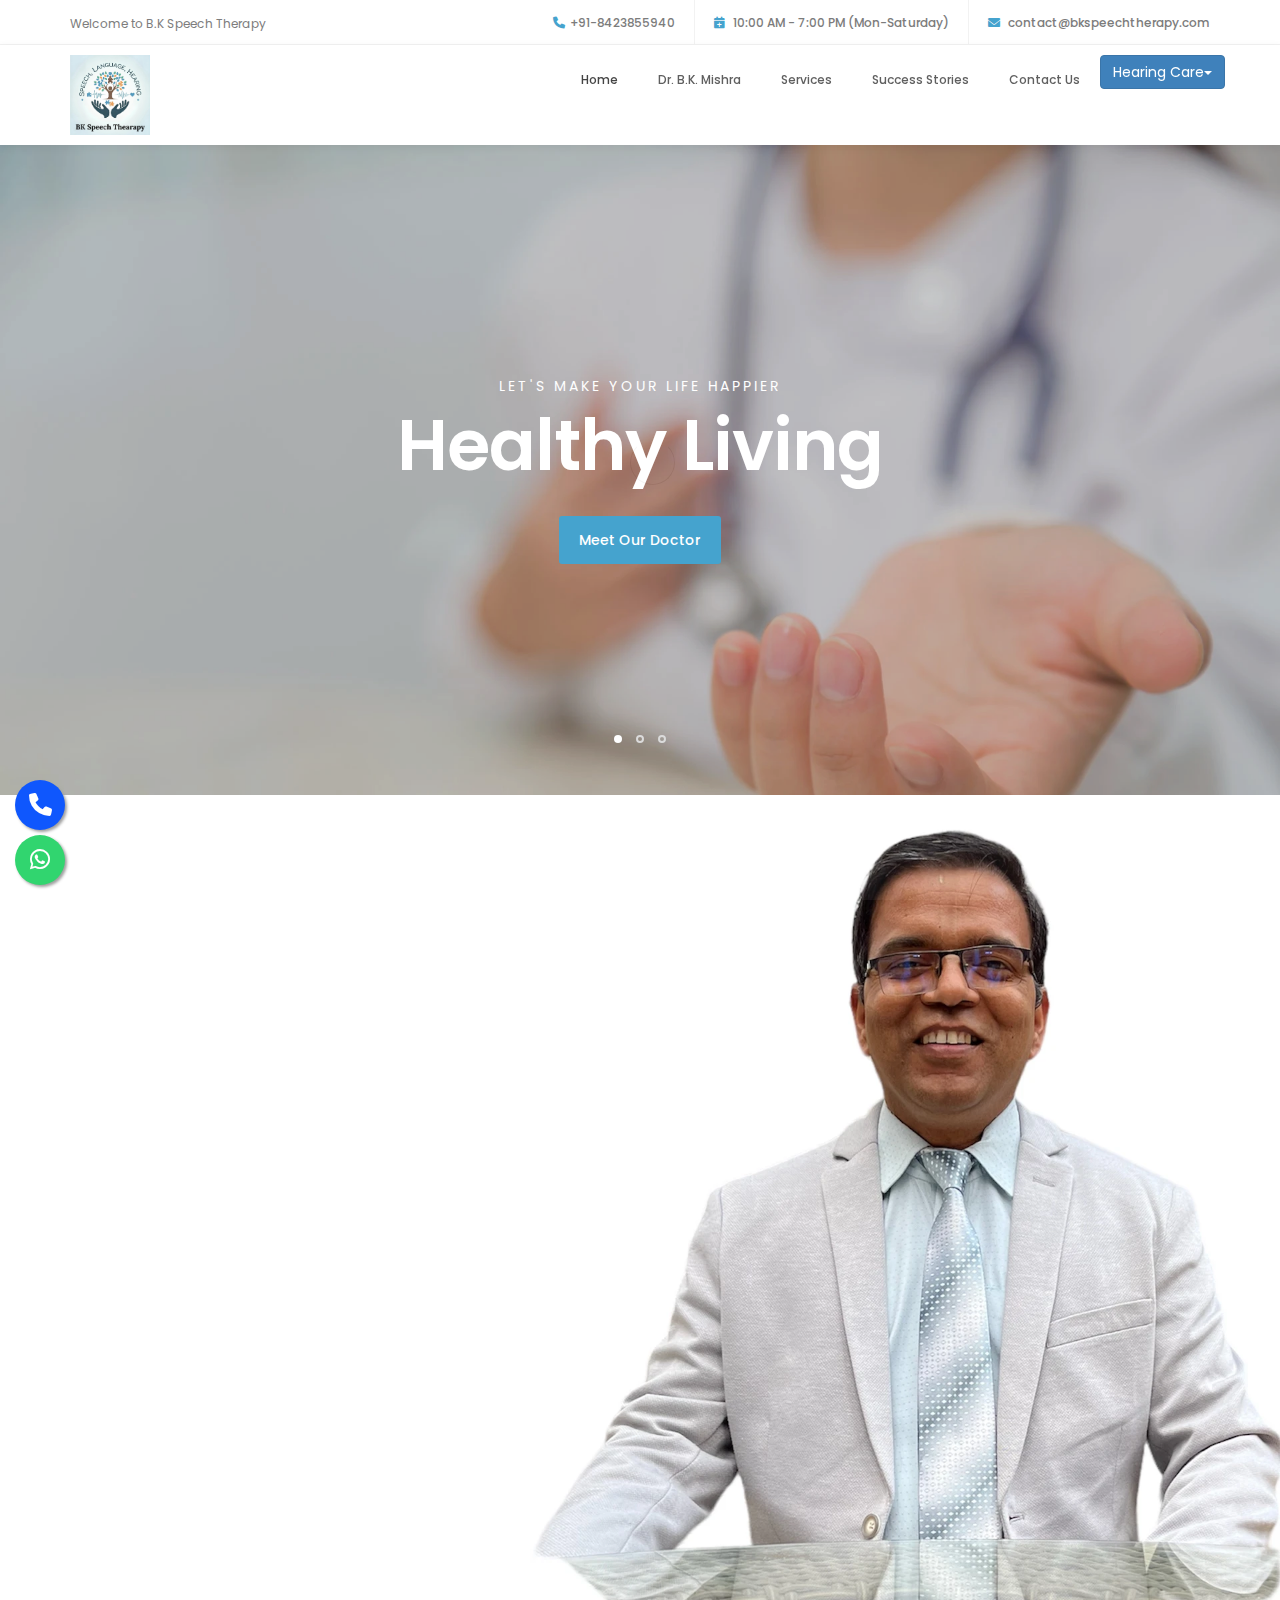
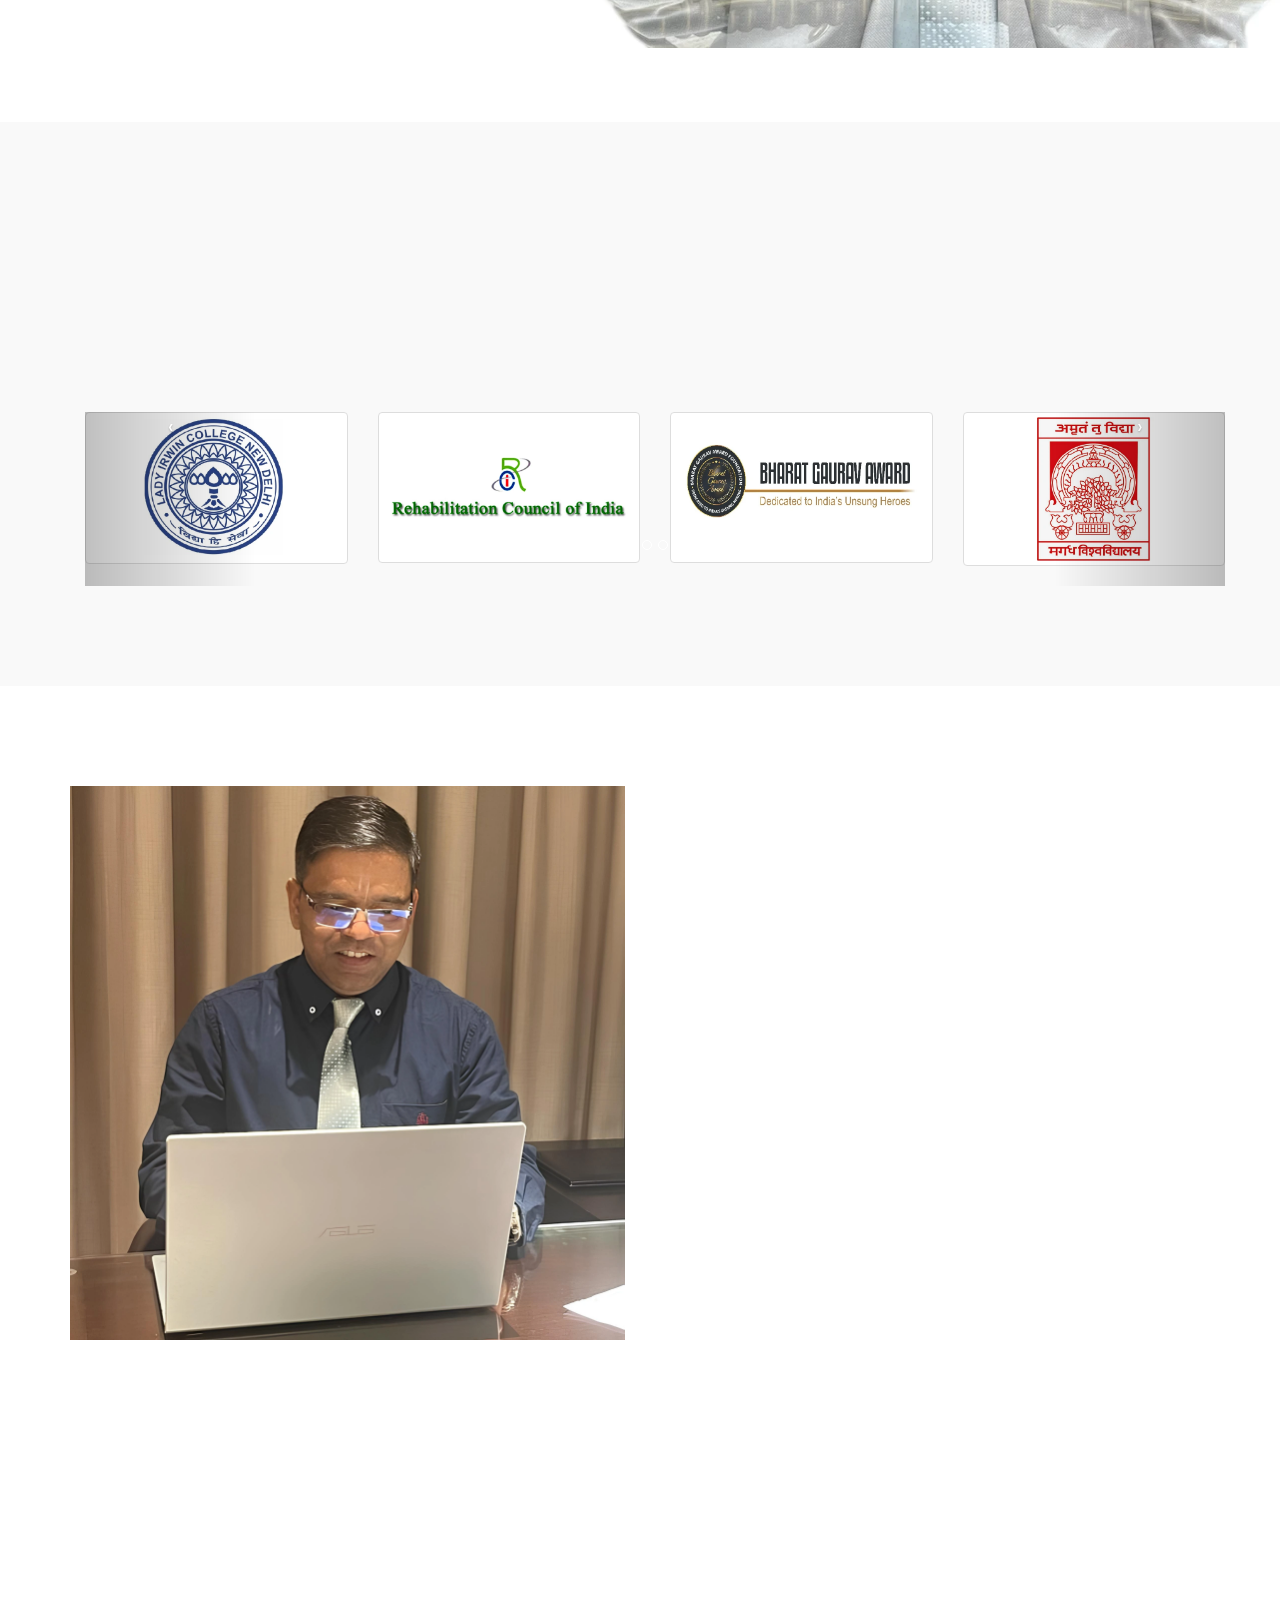
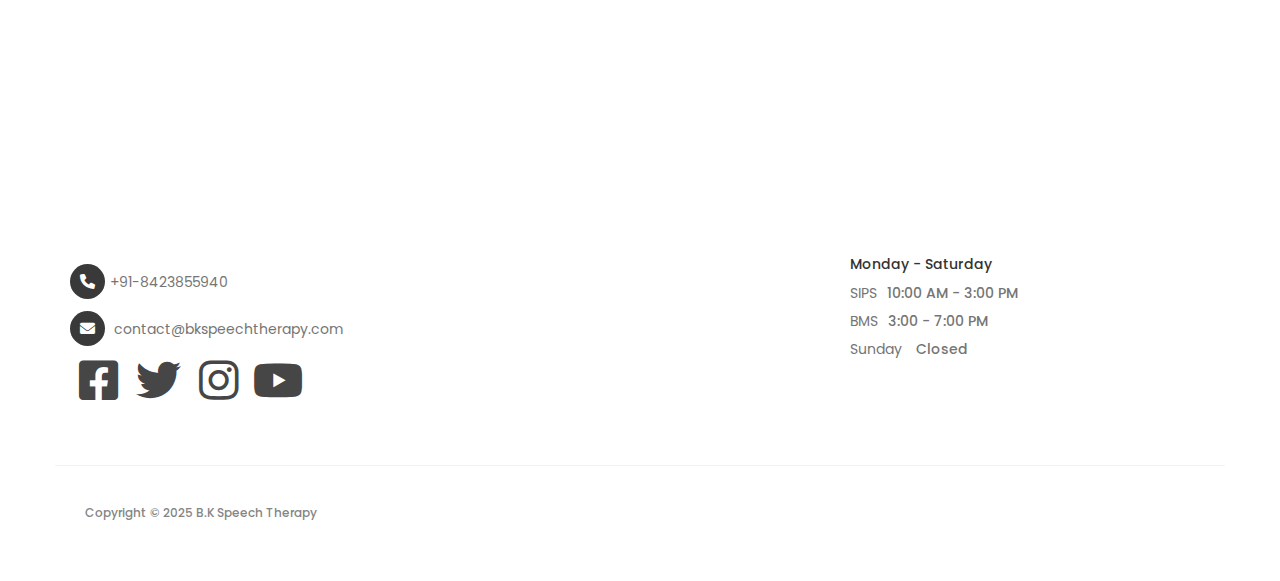
<file: index.html>
<!DOCTYPE html>
<html lang="en">
<head>

     <title>B.K Speech Therapy | Official Website</title>
     <link rel="icon" href="images/favicon.ico" type="image/x-icon">

     <!-- META TAGS -->
     <meta charset="UTF-8">
     <meta http-equiv="X-UA-Compatible" content="IE=Edge">
     <meta name="description" content="B.K Speech Therapy offers comprehensive speech and hearing services, including speech therapy, hearing aid trials, cochlear implants, and more. We provide specialized care for conditions like autism, ADHD, cerebral palsy, and stuttering.">
     <meta name="keywords" content="speech therapy, hearing aid, cochlear implant, autism treatment, ADHD, cerebral palsy, stuttering, speech assessment, voice therapy, auditory-verbal therapy, dysphagia therapy, occupational therapy, speech and hearing clinic,speech clinic,communication therapy,voice therapy,language rehabilitation,speech therapy Lucknow,speech therapist in Lucknow,language therapy Lucknow,speech clinic Lucknow,articulation therapy,aphasia treatment,autism speech therapy,dysphagia therapy,apraxia treatment,language delay therapy,voice disorders treatment,speech therapy for pronunciation problems,fluency shaping therapy for stuttering,voice therapy after vocal cord surgery,swallowing therapy for dysphagia patients,communication therapy for non-verbal children,articulation therapy for lisp correction,speech therapy clinic in Gomti Nagar Lucknow,best speech therapist near Hazratganj,language therapy center in Indira Nagar,speech rehabilitation clinic near Aliganj Lucknow,speech therapy near King George's Medical University,voice therapy specialist in Mahanagar Lucknow,communication disorders clinic near Charbagh Station,pediatric speech therapy for toddlers in Lucknow,speech therapy for school-age children with learning disabilities,adult stuttering treatment in Lucknow,speech therapy for teenagers with social anxiety,geriatric speech rehabilitation after stroke,speech therapy for children with autism in Lucknow,language intervention for bilingual children">
     <meta name="author" content="BK Speech Therapy">
     <meta name="viewport" content="width=device-width, initial-scale=1, maximum-scale=1">
     <meta name="robots" content="index, follow">
     <meta name="author" content="BK Speech Therapy Centre">
     <meta name="copyright" content="BK Speech Therapy Centre">
     <meta property="og:title" content="B.K Speech Therapy | Official Website">
     <meta property="og:image" content="images/logo.png">
     <meta property="og:site_name" content="B.K Speech Therapy">
     <meta property="og:url" content="https://bkspeechtherapy.in/">
     <meta property="og:type" content="website">
     


     <link rel="stylesheet" href="css/bootstrap.min.css">
     <link rel="stylesheet" href="css/font-awesome.min.css">
     <link rel="stylesheet" href="css/animate.css">
     <link rel="stylesheet" href="css/owl.carousel.css">
     <link rel="stylesheet" href="css/owl.theme.default.min.css">
     

     <!-- MAIN CSS -->
     <link rel="stylesheet" href="css/tooplate-style.css">
     <!--Google Analytics Tag-->
     <!-- Google tag (gtag.js) --><script async src="https://www.googletagmanager.com/gtag/js?id=G-XSJB543409"></script> <script> window.dataLayer = window.dataLayer || []; function gtag(){dataLayer.push(arguments);} gtag('js', new Date()); gtag('config', 'G-XSJB543409'); </script>
  
</head>
<body id="top" data-spy="scroll" data-target=".navbar-collapse" data-offset="50">

     <!-- PRE LOADER -->
     <section class="preloader">
          <div class="spinner">

               <span class="spinner-rotate"></span>
               
          </div>
     </section>


     <!-- HEADER -->
     <header>
          <div class="container">
               <div class="row">

                    <div class="col-md-4 col-sm-5">
                         <p>Welcome to B.K Speech Therapy</p>
                    </div>
                         
                    <div class="col-md-8 col-sm-7 text-align-right">
                         <span class="phone-icon"><i class="fa fa-phone"></i>+91-8423855940</span>
                         <span class="date-icon"><i class="fa fa-calendar-plus-o"></i> 10:00 AM - 7:00 PM (Mon-Saturday)</span>
                         <span class="email-icon"><i class="fa fa-envelope-o"></i> <a href="#">contact@bkspeechtherapy.com</a></span>
                    </div>

               </div>
          </div>
     </header>


     <!-- MENU -->
     <section class="navbar navbar-default navbar-static-top" role="navigation">
          <div class="container">

               <div class="navbar-header">
                    <button class="navbar-toggle" data-toggle="collapse" data-target=".navbar-collapse">
                         <span class="icon icon-bar"></span>
                         <span class="icon icon-bar"></span>
                         <span class="icon icon-bar"></span>
                    </button>

                    <!-- lOGO TEXT HERE -->
                    <!--<a href="index.html" class="navbar-brand"><i class="fa fa-h-square"></i>ealth Center</a>-->
                    <a href="index.html"><img src="images/logo.png" alt="Logo" style="height: 80px; display: inline-block; vertical-align: middle;"></a>
                    <!--<span style="display: inline-block; vertical-align: middle; font-family: inherit;">B.K Speech Therapy</span>-->
               </div>

               <!-- MENU LINKS -->
               <div class="collapse navbar-collapse">
                    <ul class="nav navbar-nav navbar-right">
                         <li><a href="#top" class="smoothScroll">Home</a></li>
                         <li><a href="#about" class="smoothScroll">Dr. B.K. Mishra</a></li>
                         <li><a href="services.html" class="smoothScroll">Services</a></li>
                         <li><a href="SuccessStories.html" class="smoothScroll">Success Stories</a></li>
                         <li><a href="#appointment" class="smoothScroll">Contact Us</a></li>
                         <div class="btn-group">
                          <button type="button" class="btn btn-primary dropdown-toggle" data-toggle="dropdown">Hearing Care<span class="caret"></span></button>
                         <ul class="dropdown-menu" role="menu">
                         <li><a href="Hearingcare.html">Hearing Aid</a></li>
                         <li><a href="Hearingcare.html#Hearing">Hearing Testing</a></li>
                         </ul>
                         </div>
                    </ul>
               </div>

          </div>
     </section>


     <!-- HOME -->
     <section id="home" class="slider" data-stellar-background-ratio="0.5">
          <div class="container">
               <div class="row">

                         <div class="owl-carousel owl-theme">
                              <div class="item item-first">
                                   <div class="caption">
                                        <div class="col-md-offset-1 col-md-10">
                                             <h3>Let's make your life happier</h3>
                                             <h1>Healthy Living</h1>
                                             <a href="#about" class="section-btn btn btn-default smoothScroll">Meet Our Doctor</a>
                                        </div>
                                   </div>
                              </div>

                              <div class="item item-second">
                                   <div class="caption">
                                        <div class="col-md-offset-1 col-md-10">
                                             <h3>Upgrade your life</h3>
                                             <h1>Enhancing Your Speech, Language, Hearing.</h1>
                                             <a href="Hearingcare.html" class="section-btn btn btn-default btn-gray smoothScroll">Know more</a>
                                        </div>
                                   </div>
                              </div>

                              <div class="item item-third">
                                   <div class="caption">
                                        <div class="col-md-offset-1 col-md-10">
                                              <h3>A new life</h3>
                                             <h1>Patient stories</h1>
                                             <a href="SuccessStories.html" class="section-btn btn btn-default btn-blue smoothScroll">Read Stories</a>
                                        </div>
                                   </div>
                              </div>
                    </div>
               </div>
          </div>
     </section>


     <!-- ABOUT -->
     <section id="about">
          <div class="container">
               <div class="row">

                    <div class="col-md-6 col-sm-12">
                          <div class="about-info">
                                <h2 class="wow fadeInUp" data-wow-delay="0.6s">Welcome to <br>BK Speech Therapy</h2>
                                <div class="wow fadeInUp" data-wow-delay="0.8s">
                                   <p style="color: black;">Dr. Bhupendra Kumar Mishra, a highly qualified Audiologist & Speech Pathologist with over 13 years of experience, is renowned for his expertise in speech therapy, audiology, and cochlear implant rehabilitation.</p> 
                                   <p style="color: black;">Holding qualifications such as BASLP, M.Sc, DHLS, and CDA(UK).</p>
                                   <p style="color: black;">He is currently serving as a Consultant at SIPS Super Specialty Hospital, Lucknow. <link href="https://cdnjs.cloudflare.com/ajax/libs/font-awesome/6.0.0-beta3/css/all.min.css" rel="stylesheet"><a href="http://www.sips.in/department.php?id=17&name=Speech+Language#" target="_blank" rel="noopener noreferrer"><i class="fas fa-external-link-alt"></i></a></p>
                                   <p style="color: black;">As a Visiting Consultant (Cochlear Implant) at Holy Family Hospital, New Delhi. <link href="https://cdnjs.cloudflare.com/ajax/libs/font-awesome/6.0.0-beta3/css/all.min.css" rel="stylesheet"><a href="https://www.hfhdelhi.org/" target="_blank" rel="noopener noreferrer"><i class="fas fa-external-link-alt"></i></a></p>
                                   <p style="color: black;">He is also the Principal of Beautiful Minds, Lucknow. <link href="https://cdnjs.cloudflare.com/ajax/libs/font-awesome/6.0.0-beta3/css/all.min.css" rel="stylesheet"><a href="https://www.bmsamagrah.org/" target="_blank" rel="noopener noreferrer"><i class="fas fa-external-link-alt"></i></a></p>
                              </div>
                                <figure class="profile wow fadeInUp" data-wow-delay="1s">
                                      <img src="images/author-image.webp" class="img-responsive" alt="Dr. Bhupendra Kumar Mishra - Audiologist & Speech Pathologist">
                                      <figcaption>
                                             <h3>Mr. Bhupendra Kumar Mishra</h3>
                                             <h5>Audiologist & Speech Pathologist</h5>
                                             <p>RCI Reg.No.-A86877</p>
                                             <ul class="social-icon">
                                                     <li><a href="https://www.facebook.com/share/19hyrPn6Mw/?mibextid=wwXIfr"><i class="fab fa-facebook-square fa-fw fa-1.9x"></i></a></li>
                                                     <li><a href="https://x.com/bhupendera23529?s=11"><i class='fab fa-twitter fa-fw fa-1.9x'></i></i></a></li>
                                                     <li><a href="https://www.instagram.com/bhupendramishra54/profilecard/?igsh=MXY5cjM3dnJpZG5qMA=="><i class="fab fa-instagram fa-fw fa-1.9x"></i></a></li>
                                                     <li><a href="https://www.youtube.com/@bkspeechtherapy"><i class="fab fa-youtube fa-fw fa-1.9x"></i></a></li>
                                             </ul>
                                             <button class="section-btn btn btn-default smoothScroll"><a href="profile.html">Read More</a></button>
                                      </figcaption>
                                </figure>
                          </div>
                    </div>
                         </div>
                    </div>
                    
               </div>
          </div>
     </section>


     <!-- TEAM -->
<!--     <section id="team" data-stellar-background-ratio="1">
          <div class="container">
               <div class="row">

                    <div class="col-md-6 col-sm-6">
                         <div class="about-info">
                              <h2 class="wow fadeInUp" data-wow-delay="0.1s">Our Doctor</h2>
                         </div>
                    </div>

                    <div class="clearfix"></div>

                    <div class="col-md-4 col-sm-6">
                         <div class="team-thumb wow fadeInUp" data-wow-delay="0.2s">
                              <img src="images/team-image1.jpg" class="img-responsive" alt="">

                                   <div class="team-info">
                                        <h3>Nate Baston</h3>
                                        <p>General Principal</p>
                                        <div class="team-contact-info">
                                             <p><i class="fa fa-phone"></i> 010-020-0120</p>
                                             <p><i class="fa fa-envelope-o"></i> <a href="#">general@company.com</a></p>
                                        </div>
                                        <ul class="social-icon">
                                             <li><a href="#" class="fa fa-linkedin-square"></a></li>
                                             <li><a href="#" class="fa fa-envelope-o"></a></li>
                                        </ul>
                                   </div>

                         </div>
                    </div>

                    <div class="col-md-4 col-sm-6">
                         <div class="team-thumb wow fadeInUp" data-wow-delay="0.4s">
                              <img src="images/team-image2.jpg" class="img-responsive" alt="">

                                   <div class="team-info">
                                        <h3>Jason Stewart</h3>
                                        <p>Pregnancy</p>
                                        <div class="team-contact-info">
                                             <p><i class="fa fa-phone"></i> 010-070-0170</p>
                                             <p><i class="fa fa-envelope-o"></i> <a href="#">pregnancy@company.com</a></p>
                                        </div>
                                        <ul class="social-icon">
                                             <li><a href="#" class="fa fa-facebook-square"></a></li>
                                             <li><a href="#" class="fa fa-envelope-o"></a></li>
                                             <li><a href="#" class="fa fa-flickr"></a></li>
                                        </ul>
                                   </div>

                         </div>
                    </div>

                    <div class="col-md-4 col-sm-6">
                         <div class="team-thumb wow fadeInUp" data-wow-delay="0.6s">
                              <img src="images/team-image3.jpg" class="img-responsive" alt="">

                                   <div class="team-info">
                                        <h3>Miasha Nakahara</h3>
                                        <p>Cardiology</p>
                                        <div class="team-contact-info">
                                             <p><i class="fa fa-phone"></i> 010-040-0140</p>
                                             <p><i class="fa fa-envelope-o"></i> <a href="#">cardio@company.com</a></p>
                                        </div>
                                        <ul class="social-icon">
                                             <li><a href="#" class="fa fa-twitter"></a></li>
                                             <li><a href="#" class="fa fa-envelope-o"></a></li>
                                        </ul>
                                   </div>

                         </div>
                    </div>
                    
               </div>
          </div>
     </section>
-->


     <!-- NEWS -->
     <section id="news" data-stellar-background-ratio="2.5">
          <div class="container">
               <div class="row">

                    <div class="col-md-12 col-sm-12">
                         <!-- SECTION TITLE -->
                         <div class="section-title wow fadeInUp" data-wow-delay="0.1s">
                              <h2>His Credentials</h2>
                              <h5>Dr. Mishra specializes in early detection and intervention for speech, hearing, and autism-related issues, auditory-verbal therapy for cochlear implant children, and cleft care management. His skills include auditory comprehension therapy, oral motor placement therapy, and the use of advanced tools like DR.SPEECH and VAGHMI software for articulation and voice therapy. He is also proficient in multidisciplinary approaches for neuro-developmental disabilities, feeding and swallowing therapy, and parent/caregiver counseling.</h5>
                    </div>
               <div class="container">
    <div class="row">
		<div class="col-md-12">
                <div id="Carousel" class="carousel slide">
                 
                <ol class="carousel-indicators">
                    <li data-target="#Carousel" data-slide-to="0" class="active"></li>
                    <li data-target="#Carousel" data-slide-to="1"></li>
                    <li data-target="#Carousel" data-slide-to="2"></li>
                    <li data-target="#Carousel" data-slide-to="3"></li>
                </ol>
                 
                <!-- Carousel items -->
                <div class="carousel-inner">
                    
                <div class="item active">
                	<div class="row">
                	  <div class="col-md-3"><a href="#" class="thumbnail"><img src=images/LadyIrwinCollege.webp alt="Dr. Bhupendra Kumar Mishra - Audiologist & Speech Pathologist" style="max-width:100%;"></a></div>
                	  <div class="col-md-3"><a href="#" class="thumbnail"><img src=images/RCI.webp alt="Dr. Bhupendra Kumar Mishra - Audiologist & Speech Pathologist" style="max-width:100%;"></a></div>
                	  <div class="col-md-3"><a href="#" class="thumbnail"><img src=images/BGA.webp alt="Dr. Bhupendra Kumar Mishra - Audiologist & Speech Pathologist" style="max-width:100%;"></a></div>
                	  <div class="col-md-3"><a href="#" class="thumbnail"><img src=images/magadhuniv.webp alt="Dr. Bhupendra Kumar Mishra - Audiologist & Speech Pathologist" style="max-width:100%;"></a></div>
                	</div><!--.row-->
                </div><!--.item-->
                 
                <div class="item">
                	<div class="row">
                		<div class="col-md-3"><a href="#" class="thumbnail"><img src=images/AIISH.webp alt="Dr. Bhupendra Kumar Mishra - Audiologist & Speech Pathologist" style="max-width:100%;"></a></div>
                		<div class="col-md-3"><a href="#" class="thumbnail"><img src="images/Bridgingbarrier.webp" alt="Dr. Bhupendra Kumar Mishra - Audiologist & Speech Pathologist" style="max-width:100%;"></a></div>
                		<div class="col-md-3"><a href="#" class="thumbnail"><img src="images/UDAAN.webp" alt="Dr. Bhupendra Kumar Mishra - Audiologist & Speech Pathologist" style="max-width:100%;"></a></div>
                		<div class="col-md-3"><a href="#" class="thumbnail"><img src="images/IARP.webp" alt="Dr. Bhupendra Kumar Mishra - Audiologist & Speech Pathologist" style="max-width:100%;"></a></div>
                	</div><!--.row-->
                </div><!--.item-->
                 
                <div class="item">
                	<div class="row">
                		<div class="col-md-3"><a href="#" class="thumbnail"><img src="images/ISHA.webp" alt="Dr. Bhupendra Kumar Mishra - Audiologist & Speech Pathologist" style="max-width:100%;"></a></div>
                		<div class="col-md-3"><a href="#" class="thumbnail"><img src="images/INDOCLEFTCON.webp" alt="Dr. Bhupendra Kumar Mishra - Audiologist & Speech Pathologist" style="max-width:100%;"></a></div>
                		<div class="col-md-3"><a href="#" class="thumbnail"><img src="images/HOLY.webp" alt="Dr. Bhupendra Kumar Mishra - Audiologist & Speech Pathologist" style="max-width:100%;"></a></div>
                		<div class="col-md-3"><a href="#" class="thumbnail"><img src="images/phonocon.webp" alt="Dr. Bhupendra Kumar Mishra - Audiologist & Speech Pathologist" style="max-width:100%;"></a></div>
                	</div><!--.row-->
                </div><!--.item-->
                
                <div class="item">
                	<div class="row">
                		<div class="col-md-3"><a href="#" class="thumbnail"><img src="images/smiletrain.webp" alt="Dr. Bhupendra Kumar Mishra - Audiologist & Speech Pathologist" style="max-width:100%;"></a></div>
                         <div class="col-md-3"><a href="#" class="thumbnail"><img src="images/ISHACON.webp" alt="Dr. Bhupendra Kumar Mishra - Audiologist & Speech Pathologist" style="max-width:100%;"></a></div>
                         <div class="col-md-3"><a href="#" class="thumbnail"><img src="images/BMS.webp" alt="Dr. Bhupendra Kumar Mishra - Audiologist & Speech Pathologist" style="max-width:100%;"></a></div>
                         <div class="col-md-3"><a href="#" class="thumbnail"><img src="images/LU.webp" alt="Dr. Bhupendra Kumar Mishra - Audiologist & Speech Pathologist" style="max-width:100%;"></a></div>
                	</div><!--.row-->
                </div><!--.item-->
                
                </div><!--.carousel-inner-->
                  <a data-slide="prev" href="#Carousel" class="left carousel-control">‹</a>
                  <a data-slide="next" href="#Carousel" class="right carousel-control">›</a>
                </div><!--.Carousel-->
                 
		</div>
	</div>
</div><!--.container-->                  
               
               </div>
          </div>
     </section>


     <!-- MAKE AN APPOINTMENT -->
     <section id="appointment" data-stellar-background-ratio="3">
          <div class="container">
               <div class="row">

                    <div class="col-md-6 col-sm-6">
                         <img src="images/author-image3.webp" class="img-responsive" alt="Dr. Bhupendra Kumar Mishra - Audiologist & Speech Pathologist">
                    </div>

                    <div class="col-md-6 col-sm-6">
                         <!-- CONTACT FORM HERE -->
                         <form id="appointment-form" role="form" method="post" action="https://api.web3forms.com/submit">

                              <input type="hidden" name="access_key" value="cb368ef4-ff37-49a4-bb3f-2bead56fd90e">

                              <!-- SECTION TITLE -->
                              <div class="section-title wow fadeInUp" data-wow-delay="0.4s">
                                   <h2>Make an appointment</h2>
                              </div>

                              <div class="wow fadeInUp" data-wow-delay="0.8s">
                                   <div class="col-md-6 col-sm-6">
                                        <label for="name">Name</label>
                                        <input type="text" class="form-control" id="name" name="name" placeholder="Full Name">
                                   </div>

                                   <div class="col-md-6 col-sm-6">
                                        <label for="email">Email</label>
                                        <input type="email" class="form-control" id="email" name="email" placeholder="Your Email">
                                   </div>

                                   <div class="col-md-6 col-sm-6">
                                        <label for="date">Select Date</label>
                                        <input type="date" name="date" value="" class="form-control">
                                   </div>

                                   <div class="col-md-6 col-sm-6">
                                        <label for="select">Select</label>
                                        <select class="form-control">
                                             <option>Cochlear Implant</option>
                                             <option>Speech Therapy</option>
                                             <option>Hearing</option>
                                        </select>
                                   </div>

                                   <div class="col-md-12 col-sm-12">
                                        <label for="telephone">Phone Number</label>
                                        <input type="tel" class="form-control" id="phone" name="phone" placeholder="Phone">
                                        <label for="Message">Additional Message</label>
                                        <textarea class="form-control" rows="5" id="message" name="message" placeholder="Message"></textarea>
                                        <input type="checkbox" name="botcheck" class="hidden" style="display: none;">
                                        <button type="submit" class="form-control" id="cf-submit" name="submit">Submit Button</button>
                                   </div>
                              </div>
                        </form>
                    </div>

               </div>
          </div>
     </section>


     <!-- GOOGLE MAP -->
     <section id="google-map">
          <!-- How to change your own map point
                 1. Go to Google Maps
                 2. Click on your location point
                 3. Click "Share" and choose "Embed map" tab
                 4. Copy only URL and paste it within the src="" field below
          -->
          <div style="display: flex; justify-content: space-between;">
               <iframe src="https://www.google.com/maps/embed?pb=!1m18!1m12!1m3!1d3559.1666163273208!2d80.91773417543786!3d26.866446976674823!2m3!1f0!2f0!3f0!3m2!1i1024!2i768!4f13.1!3m3!1m2!1s0x399bfded2820263f%3A0x4490589e6b71a81b!2sSIPS%20Super%20Specialty%20Hospital!5e0!3m2!1sen!2sin!4v1739023556636!5m2!1sen!2sin" width="49%" height="350" frameborder="0" style="border:0" allowfullscreen></iframe>
               <iframe src="https://www.google.com/maps/embed?pb=!1m18!1m12!1m3!1d3559.545000672401!2d80.9499312!3d26.8544205!2m3!1f0!2f0!3f0!3m2!1i1024!2i768!4f13.1!3m3!1m2!1s0x399bfd70e957a1ad%3A0x4c549355ce8b62b!2sBeautiful%20Minds-%20Center%20for%20children%20with%20special%20needs!5e0!3m2!1sen!2sin!4v1739023740665!5m2!1sen!2sin" width="49%" height="350" frameborder="0" style="border:0" allowfullscreen></iframe>
          </div>
     </section>


     <!-- FOOTER -->
     <footer data-stellar-background-ratio="5">
          <div class="container">
               <div class="row">

                    <div class="col-md-4 col-sm-4">
                         <div class="footer-thumb"> 
                              <h4 class="wow fadeInUp" data-wow-delay="0.4s">Contact Info</h4>
                              

                              <div class="contact-info">
                                   <p><i class="fa fa-phone"></i>+91-8423855940</p>
                                   <p><i class="fa fa-envelope-o"></i> <a href="#">contact@bkspeechtherapy.com</a></p>
                              </div>

                              <div>
                                   <ul class="social-icon">
                                        <li><a href="https://www.facebook.com/share/19hyrPn6Mw/?mibextid=wwXIfr"><i class="fab fa-facebook-square fa-fw fa-3x"></i></a></li>
                                        <li><a href="https://x.com/bhupendera23529?s=11"><i class='fab fa-twitter fa-fw fa-3x'></i></i></a></li>
                                        <li><a href="https://www.instagram.com/bhupendramishra54/profilecard/?igsh=MXY5cjM3dnJpZG5qMA=="><i class="fab fa-instagram fa-fw fa-3x"></i></a></li>
                                        <li><a href="https://www.youtube.com/@bkspeechtherapy"><i class="fab fa-youtube fa-fw fa-3x"></i></a></li>
                                </ul>
                              </div>
                         </div>
                    </div>

                    <div class="col-md-4 col-sm-4"> 
                         <div class="footer-thumb"> 
                              <h4 class="wow fadeInUp" data-wow-delay="0.4s"></h4>
                              <div class="latest-stories">
                                   <div class="stories-image">
                                        <a href="#"><!--<img src="" class="img-responsive" alt="">--></a>
                                   </div>
                                   <div class="stories-info">
                                        <a href="#"><h5></h5></a>
                                        <span></span>
                                   </div>
                              </div>

                              <div class="latest-stories">
                                   <div class="stories-image">
                                        <a href="#"><!--<img src="" class="img-responsive" alt="">--></a>
                                   </div>
                                   <div class="stories-info">
                                        <a href="#"><h5></h5></a>
                                        <span></span>
                                   </div>
                              </div>
                         </div>
                    </div>

                    <div class="col-md-4 col-sm-4"> 
                         <div class="footer-thumb">
                              <div class="opening-hours">
                                   <h4 class="wow fadeInUp" data-wow-delay="0.4s">Availabilty</h4>
                                   <h5>Monday - Saturday</h5>
                                   <p>SIPS<span>10:00 AM - 3:00 PM</span></p>
                                   <p>BMS<span>3:00 - 7:00 PM</span></p>
                                   <p>Sunday <span>Closed</span></p>
                              </div> 

                         </div>
                    </div>

                    <div class="col-md-12 col-sm-12 border-top">
                         <div class="col-md-4 col-sm-6">
                              <div class="copyright-text"> 
                                   <p>Copyright &copy; 2025 B.K Speech Therapy 
                              </div>
                         </div>
                         <!--<div class="col-md-6 col-sm-6">
                              <div class="footer-link"> 
                                   <a href="https://www.drupto.com">Developed By : Drupto Consultants</a>
                              </div>
                         </div>-->
                         <div class="col-md-2 col-sm-2 text-align-center">
                              <div class="angle-up-btn"> 
                                  <a href="#top" class="smoothScroll wow fadeInUp" data-wow-delay="1.2s"><i class="fa fa-angle-up"></i></a>
                              </div>
                         </div>   
                    </div>
                    
               </div>
          </div>
     </footer>

     <!-- SCRIPTS -->
     <script src="js/jquery.js"></script>
     <script src="js/bootstrap.min.js"></script>
     <script src="js/jquery.sticky.js"></script>
     <script src="js/jquery.stellar.min.js"></script>
     <script src="js/wow.min.js"></script>
     <script src="js/smoothscroll.js"></script>
     <script src="js/owl.carousel.min.js"></script>
     <script src="js/custom.js"></script>
<style>

    .whats-app {
        position: fixed;
        width: 50px;
        height: 50px;
        bottom: 15px;
        left: 15px;
        background-color: #25D366;
        color: #fff;
        border-radius: 50px;
        text-align: center;
        font-size: 23px;
        box-shadow: 2px 2px 3px #999;
        z-index: 100;
    }

    .my-float {
        margin-top: 13px;
    }

    .whats-app:hover {
        color: #fff;
    }

    .mobile {
        position: fixed;
        width: 50px;
        height: 50px;
        bottom: 70px;
        left: 15px;
        background-color: #004DFD;
        color: #fff;
        border-radius: 50px;
        text-align: center;
        font-size: 23px;
        box-shadow: 2px 2px 3px #999;
        z-index: 100;
    }

    .my-float1 {
        margin-top: 13px;
    }

    .mobile:hover {
        color: #fff;
    }

    .feed-back {
        right: -60px;
        transform: rotate(90deg);
        background: none repeat scroll 0 0 #ED145B;
        color: #fff;
        cursor: pointer;
        float: right;
        position: relative;
        text-align: center;
        width: 150px;
        z-index: 2147483647;
        -webkit-box-shadow: -5px 0px 3px -3px rgb(0 0 0 / 32%);
        -moz-box-shadow: -5px 0px 3px -3px rgba(0, 0, 0, 0.32);
        box-shadow: -5px 0px 3px -3px rgb(0 0 0 / 32%);
    }

    .social-icons {
        position: fixed;
        top: 40%;
        right: 0px;
        height: 100px;
        /* width: 295px; */
        margin-top: 20px;
        z-index: 999;
    }

    .feed-back ul {
        padding: 0;
        position: relative;
        top: 8px;
    }

    .feed-back li {
        height: 30px;
        list-style: outside none none;
    }

    .badge {
        font-size: 16px !important;
    }
</style>
<a class="whats-app" href="https://api.whatsapp.com/send?phone=919555155940&amp;text=Patient, contacted through Website whatsapp button" target="_blank" rel="noopener" aria-label="float-button">
<i class="fab fa-whatsapp my-float"></i>
</a>
<a class="mobile" href="tel:9555155940" aria-label="float-button" rel="noopener">
    <i class="fa fa-phone my-float1"></i>
</a>

</body>
</html>
</file>
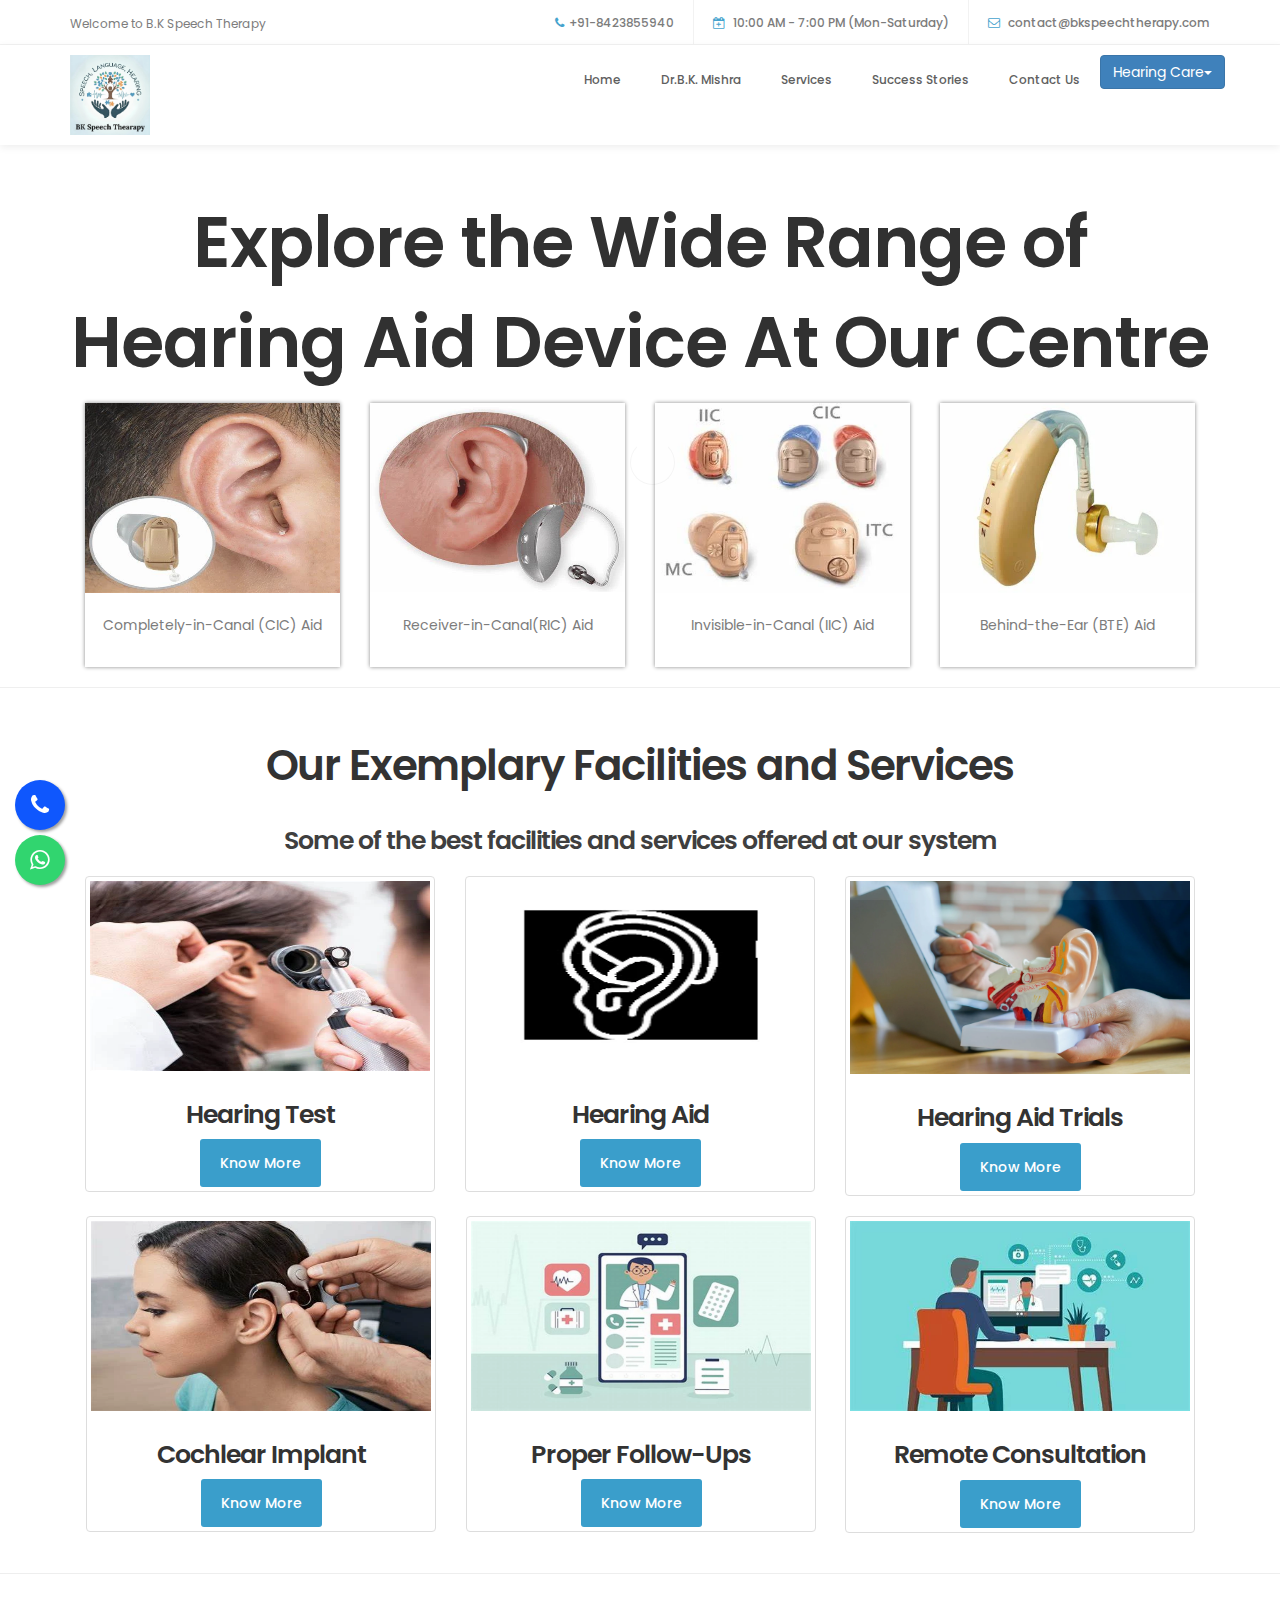
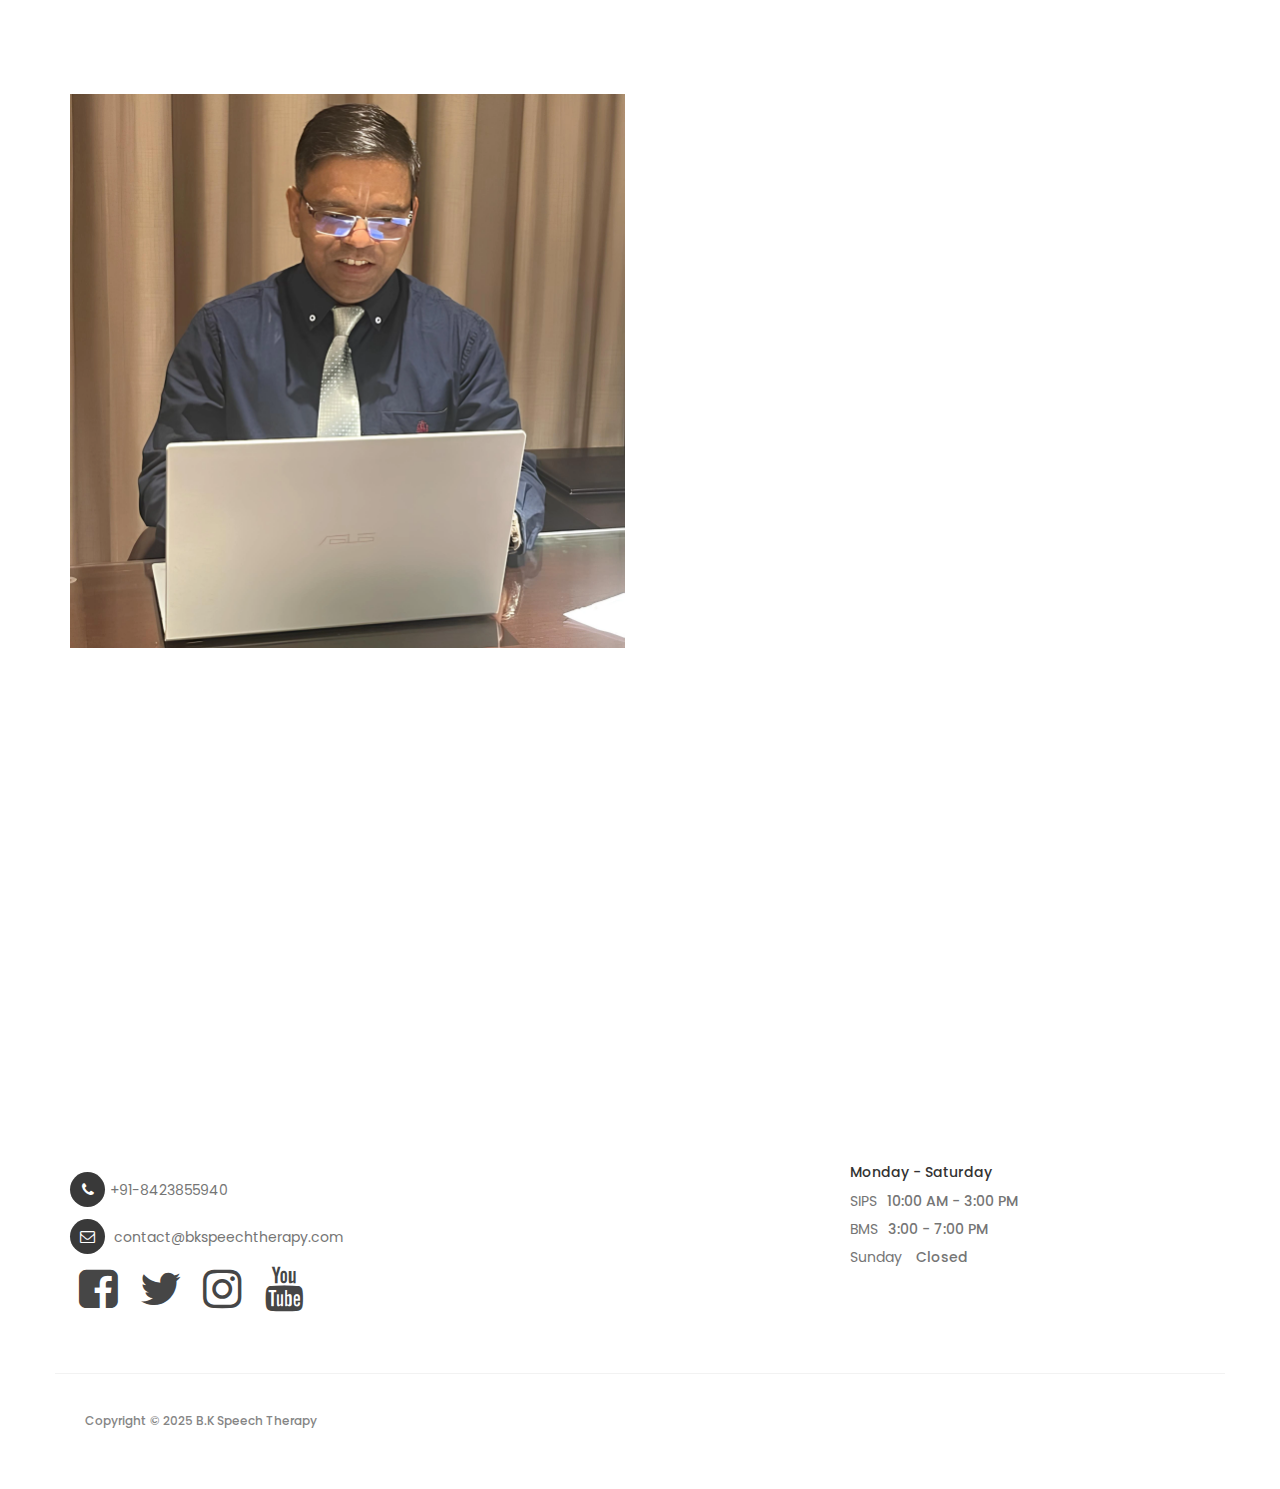
<file: Hearingcare.html>
<!DOCTYPE html>
<html lang="en">
<head>

     <title>B.K Speech Therapy | Official Website</title>
     <link rel="icon" href="images/favicon.ico" type="image/x-icon">

     <!-- META TAGS -->
    <meta charset="UTF-8">
    <meta http-equiv="X-UA-Compatible" content="IE=Edge">
    <meta name="description" content="Explore the wide range of hearing aid devices and exemplary hearing services at B.K Speech Therapy. We offer personalized hearing aid trials, cochlear implants, and comprehensive hearing tests.">
    <meta name="keywords" content="hearing aid, hearing test, cochlear implant, hearing aid trials, hearing services, hearing care, hearing aid devices, hearing assessment, hearing rehabilitation, hearing clinic, hearing aid fitting, hearing aid maintenance, hearing aid consultation, hearing aid center, hearing aid Lucknow, hearing specialist, hearing aid trials Lucknow, hearing aid fitting Lucknow, hearing aid maintenance Lucknow, hearing aid consultation Lucknow, hearing aid center Lucknow, hearing care Lucknow, hearing clinic Lucknow, hearing rehabilitation Lucknow, hearing assessment Lucknow, hearing services Lucknow, hearing aid devices Lucknow">
    <meta name="author" content="BK Speech Therapy">
    <meta name="viewport" content="width=device-width, initial-scale=1, maximum-scale=1">
    <meta name="robots" content="index, follow">
    <meta name="author" content="BK Speech Therapy Centre">
    <meta name="copyright" content="BK Speech Therapy Centre">
    <meta property="og:title" content="B.K Speech Therapy | Official Website">
    <meta property="og:image" content="images/logo.png">
    <meta property="og:site_name" content="B.K Speech Therapy">
    <meta property="og:url" content="https://bkspeechtherapy.in/">
    <meta property="og:type" content="website">

     <link rel="stylesheet" href="css/bootstrap.min.css">
     <link rel="stylesheet" href="css/font-awesome.min.css">
     <link rel="stylesheet" href="css/animate.css">
     <link rel="stylesheet" href="css/owl.carousel.css">
     <link rel="stylesheet" href="css/owl.theme.default.min.css">

     <!-- MAIN CSS -->
     <link rel="stylesheet" href="css/tooplate-style.css">

</head>
<body id="top" data-spy="scroll" data-target=".navbar-collapse" data-offset="50">

     <!-- PRE LOADER -->
     <section class="preloader">
          <div class="spinner">

               <span class="spinner-rotate"></span>
               
          </div>
     </section>


     <!-- HEADER -->
     <header>
          <div class="container">
               <div class="row">

                    <div class="col-md-4 col-sm-5">
                         <p>Welcome to B.K Speech Therapy</p>
                    </div>
                         
                    <div class="col-md-8 col-sm-7 text-align-right">
                         <span class="phone-icon"><i class="fa fa-phone"></i>+91-8423855940</span>
                         <span class="date-icon"><i class="fa fa-calendar-plus-o"></i> 10:00 AM - 7:00 PM (Mon-Saturday)</span>
                         <span class="email-icon"><i class="fa fa-envelope-o"></i> <a href="#">contact@bkspeechtherapy.com</a></span>
                    </div>

               </div>
          </div>
     </header>


     <!-- MENU -->
     <section class="navbar navbar-default navbar-static-top" role="navigation">
          <div class="container">

               <div class="navbar-header">
                    <button class="navbar-toggle" data-toggle="collapse" data-target=".navbar-collapse">
                         <span class="icon icon-bar"></span>
                         <span class="icon icon-bar"></span>
                         <span class="icon icon-bar"></span>
                    </button>

                    <!-- lOGO TEXT HERE -->
                    <!--<a href="index.html" class="navbar-brand"><i class="fa fa-h-square"></i>ealth Center</a>-->
                    <a href="index.html"><img src="images/logo.png" alt="Logo" style="height: 80px; display: inline-block; vertical-align: middle;"></a>
                    <!--<span style="display: inline-block; vertical-align: middle; font-family: inherit;">B.K Speech Therapy</span>-->
               </div>

               <!-- MENU LINKS -->
               <div class="collapse navbar-collapse">
                    <ul class="nav navbar-nav navbar-right">
                         <li><a href="index.html" class="smoothScroll">Home</a></li>
                         <li><a href="profile.html" class="smoothScroll">Dr.B.K. Mishra</a></li>
                         <li><a href="services.html" class="smoothScroll">Services</a></li>
                         <li><a href="SuccessStories.html" class="smoothScroll">Success Stories</a></li>
                         <li><a href="#appointment" class="smoothScroll">Contact Us</a></li>
                        <div class="btn-group">
                          <button type="button" class="btn btn-primary dropdown-toggle" data-toggle="dropdown">Hearing Care<span class="caret"></span></button>
                         <ul class="dropdown-menu" role="menu">
                         <li><a href="Hearingcare.html">Hearing Aid</a></li>
                         <li><a href="Hearingcare.html#Hearing">Hearing Testing</a></li>
                         </ul>
                         </div>
                    </ul>
               </div>

          </div>
     </section>


     <!-- HOME -->
     <!--<section id="home" class="slider" data-stellar-background-ratio="0.5">
          <div class="container">
               <div class="row">

                         <div class="owl-carousel owl-theme">
                              <div class="item item-first">
                                   <div class="caption">
                                        <div class="col-md-offset-1 col-md-10">
                                             <h3>Let's make your life happier</h3>
                                             <h1>Healthy Living</h1>
                                             <a href="index.html" class="section-btn btn btn-default smoothScroll">Meet Our Doctor</a>
                                        </div>
                                   </div>
                              </div>

                              <div class="item item-second">
                                   <div class="caption">
                                        <div class="col-md-offset-1 col-md-10">
                                             <h3>Upgrade your life</h3>
                                             <h1>Enhancing Your Speech, Language, Hearing.</h1>
                                             <a href="Hearingcare.html" class="section-btn btn btn-default btn-gray smoothScroll">Know more</a>
                                        </div>
                                   </div>
                              </div>

                              <div class="item item-third">
                                   <div class="caption">
                                        <div class="col-md-offset-1 col-md-10">
                                              <h3>A new life</h3>
                                             <h1>Patient stories</h1>
                                             <a href="SuccessStories.html" class="section-btn btn btn-default btn-blue smoothScroll">Read Stories</a>
                                        </div>
                                   </div>
                              </div>
                         </div>

               </div>
          </div>
     </section>-->

     <!-- Services -->
<section id="services" class="services-section" style="padding: 2em 0px;">
            <div class="container">
                <h1 class="text-center">Explore the Wide Range of Hearing Aid Device At Our Centre</h1>
                <div class="menu_w3ls_agile_top_section">
                    <div class="ziehharmonika">
                        
                              
                    <!--HearingAid-->
                    

                        <div class="col-sm-3">
                            <div class="card m-4" style="box-shadow:0px 0px 4px grey">
                                <img src="images/cicimg.webp" alt="Dr. Bhupendra Kumar Mishra - Audiologist & Speech Pathologist" class="card-img-top" style="height:190px; width:100%;">
                                <div class="card-body"><br>

                                    <p class="card-text text-center">Completely-in-Canal (CIC) Aid</p>

                                </div>
                                <br>
                            </div>

                        </div>
                        
                        <div class="col-sm-3">
                            <div class="card m-4" style="box-shadow:0px 0px 4px grey">
                                <img src="images/ricimg.webp" alt="Speech therapy in lucknow" style="height:190px; width:100%;">
                                <div class="card-body">
                                    <br>
                                    <p class="card-text text-center">Receiver-in-Canal(RIC) Aid</p>

                                </div>
                                <br>
                            </div>

                        </div>
                        
                        <div class="col-sm-3">
                            <div class="card m-4" style="box-shadow:0px 0px 4px grey">
                                <img src="images/licimg.webp" alt="speech hearing center in lucknow" style="height:190px; width:100%;">
                                <div class="card-body">
                                    <br>
                                    <p class="card-text text-center">Invisible-in-Canal (IIC) Aid</p>
                                </div>
                                <br>
                            </div>
                        </div>

                        <div class="col-sm-3">
                            <div class="card m-4" style="box-shadow:0px 0px 4px grey">
                                <img src="images/bteimg.webp" alt="speech hearing in lucknow" style="height:190px; width:100%;">
                                <div class="card-body">
                                    <br>
                                    <p class="card-text text-center">Behind-the-Ear (BTE) Aid</p>

                                </div>
                                <br>
                            </div>
                        </div>
                    </div>
                </div>
            </div>
        </div>
        <hr>

</section>
<section id="Hearing">
    <div class="container">
        <div class="section-title wow fadeInUp" data-wow-delay="0.1s">
            <h2 class="text-center">Our Exemplary Facilities and Services</h2>
            <h3 class="text-center">Some of the best facilities and services offered at our system</h3>
        </div>
        <!--Hearing-Testing-Section-->
        <div class="col-sm-6 col-md-4">
            <div class="thumbnail">
                <img src="images/Hearingtesting.webp" alt="best speech hearing center in lucknow" style="height:190px; width:100%;">
                <div class="caption">
                    <h3 class="text-center">Hearing Test</h3>
                </div>
                <div class="text-center">
                    <button class="section-btn btn btn-default smoothScroll" data-toggle="modal" data-target="#hearingTestModal">
                        Know More
                    </button>
                </div>

                <!-- Modal (Popup) with Images -->
                <div class="modal fade" id="hearingTestModal" tabindex="-1" role="dialog" aria-labelledby="hearingTestModalLabel">
                    <div class="modal-dialog modal-lg" role="document">
                        <div class="modal-content">
                            <div class="modal-header">
                                <button type="button" class="close" data-dismiss="modal" aria-label="Close">
                                    <span aria-hidden="true">&times;</span>
                                </button>
                                <h4 class="modal-title" id="hearingTestModalLabel">Hearing Test</h4>
                            </div>
                            <div class="modal-body">
                                <!-- First image with description -->
                                <div class="row" style="margin-bottom: 20px;">
                                    <div class="col-md-6">
                                        <img src="images/oae.webp" alt="Dr. Bhupendra Kumar Mishra - Audiologist & Speech Pathologist" class="img-responsive">
                                    </div>
                                    <div class="col-md-6">
                                        <h4>Otoacoustic Emissions(OAE) Test</h4>
                                        <p>The OAE (Oto-acoustic Emission) test measures inner ear function by detecting sounds produced by the cochlea's outer hair cells in response to sound stimuli. It's noninvasive and used primarily for infants and children to screen for hearing issues, indicating normal or potential hearing problems based on the presence or absence of emissions.</p>
                                    </div>
                                </div>
                                
                                <hr>
                                
                                <!-- Second image with description -->
                                <div class="row" style="margin-bottom: 20px;">
                                    <div class="col-md-6">
                                        <img src="images/beratest.webp" alt="Dr. Bhupendra Kumar Mishra - Audiologist & Speech Pathologist" class="img-responsive">
                                    </div>
                                    <div class="col-md-6">
                                        <h4>Brainstem Evoked Response Audiometry (BERA) Test</h4>
                                        <p>The BERA (Brainstem Evoked Response Audiometry) test assesses the auditory system from the ear to the brainstem. It uses electrodes to measure electrical responses to sound stimuli, helping diagnose hearing loss and disorders in newborns and non-cooperative patients without requiring active participation.</p>
                                    </div>
                                </div>
                                
                                <hr>
                                
                                <!-- Third image with description -->
                                <div class="row">
                                    <div class="col-md-6">
                                        <img src="images/tym.webp" alt="Dr. Bhupendra Kumar Mishra - Audiologist & Speech Pathologist" class="img-responsive">
                                    </div>
                                    <div class="col-md-6">
                                        <h4>Tympanometry Impedance Audiometry</h4>
                                        <p>Tympanometry, a form of impedance audiometry, measures eardrum movement in response to air pressure changes, assessing middle ear function. It helps diagnose issues like fluid buildup or eardrum stiffness by generating a tympanogram, which graphs compliance against pressure, aiding in diagnosing middle ear pathologies.</p>
                                    </div>
                                </div>

                                <hr>

                                <!-- Fourth image with description -->
                                <div class="row">
                                    <div class="col-md-6">
                                        <img src="images/pta.webp" alt="Dr. Bhupendra Kumar Mishra - Audiologist & Speech Pathologist" class="img-responsive">
                                    </div>
                                    <div class="col-md-6">
                                        <h4>Pure Tone Audiometry(PTA) Test</h4>
                                        <p>Pure Tone Audiometry (PTA) is a behavioral hearing test that measures hearing thresholds using pure tones at specific frequencies. It assesses hearing sensitivity via air and bone conduction, identifying the type and degree of hearing loss, and is plotted on an audiogram for diagnosis and management.</p>
                                    </div>
                                </div>
                                
                                <hr>

                                <!-- Fifth image with description -->
                                <div class="row">
                                    <div class="col-md-6">
                                        <img src="images/assr.webp" alt="Dr. Bhupendra Kumar Mishra - Audiologist & Speech Pathologist" class="img-responsive">
                                    </div>
                                    <div class="col-md-6">
                                        <h4>Auditory Steady-State Response (ASSR) Test</h4>
                                        <p>The Auditory Steady-State Response (ASSR) test is an objective, non-invasive hearing assessment using electrophysiology. It measures brain responses to repeated sound stimuli, typically at frequencies like 0.5, 1, 2, and 4 kHz, to estimate hearing thresholds, especially in non-cooperative patients like infants or those with developmental disabilities.</p>
                                    </div>
                                </div>
                            </div>
                            <div class="modal-footer">
                                <button type="button" class="btn btn-default" data-dismiss="modal">Close</button>
                            </div>
                        </div>
                    </div>
                </div>
            </div>
        </div>

        <!--Hearing-Aid-Section-->
        <div class="col-sm-6 col-md-4">
            <div class="thumbnail">
                <img src="images/Hearing Aid.webp" alt="Dr. Bhupendra Kumar Mishra - Audiologist & Speech Pathologist" style="height:190px; width:100%;">
                <div class="caption">
                    <h3 class="text-center">Hearing Aid</h3>
                </div>
                <div class="text-center">
                    <button class="section-btn btn btn-default smoothScroll" data-toggle="modal" data-target="#hearingAidModal">
                        Know More
                    </button>
                </div>

                <!-- Modal (Popup) with Images -->
                <div class="modal fade" id="hearingAidModal" tabindex="-1" role="dialog" aria-labelledby="hearingAidModalLabel">
                    <div class="modal-dialog modal-lg" role="document">
                        <div class="modal-content">
                            <div class="modal-header">
                                <button type="button" class="close" data-dismiss="modal" aria-label="Close">
                                    <span aria-hidden="true">&times;</span>
                                </button>
                                <h4 class="modal-title" id="hearingAidModalLabel">Hearing Aid</h4>
                            </div>
                            <div class="modal-body">
                                <!-- Content for Hearing Aid modal -->
                                <div class="row" style="margin-bottom: 20px;">
                                    <div class="col-md-6">
                                        <img src="images/bteimg.webp" alt="Dr. Bhupendra Kumar Mishra - Audiologist & Speech Pathologist" class="img-responsive">
                                    </div>
                                    <div class="col-md-6">
                                        <h4>Behind-the-Ear (BTE) Hearing Aids</h4>
                                        <p>Behind-the-Ear (BTE) hearing aids sit behind the ear, connected to an earmold or dome via a tube. They are versatile, suitable for all hearing loss levels, and offer features like Bluetooth connectivity, tele-coil, and longer battery life. They are easy to handle and less prone to moisture buildup.</p>
                                    </div>
                                </div>
                                
                                <hr>
                                
                                <div class="row" style="margin-bottom: 20px;">
                                    <div class="col-md-6">
                                        <img src="images/ricimg.webp" alt="Dr. Bhupendra Kumar Mishra - Audiologist & Speech Pathologist" class="img-responsive">
                                    </div>
                                    <div class="col-md-6">
                                        <h4>Receiver-in-Canal(RIC) Hearing Aids</h4>
                                        <p>RIC (Receiver-in-Canal) hearing aids are discreet, worn behind the ear with a speaker in the ear canal. They offer natural sound, reduce feedback, and are suitable for mild to profound hearing loss. Popular models includes features like Bluetooth connectivity and rechargeable batteries.</p>
                                    </div>
                                </div>
                                
                                <hr>
                                
                                <div class="row">
                                    <div class="col-md-6">
                                        <img src="images/cicimg.webp" alt="Dr. Bhupendra Kumar Mishra - Audiologist & Speech Pathologist" class="img-responsive">
                                    </div>
                                    <div class="col-md-6">
                                        <h4>Completely-in-Canal (CIC) Hearing Aids</h4>
                                        <p>Completely-in-Canal (CIC) hearing aids are custom-made, discreet devices that fit entirely within the ear canal. They offer natural sound, reduced wind noise, and are ideal for mild to moderate hearing loss. CIC aids are nearly invisible.</p>
                                    </div>
                                </div>

                                <hr>

                                <div class="row">
                                    <div class="col-md-6">
                                        <img src="images/licimg.webp" alt="Dr. Bhupendra Kumar Mishra - Audiologist & Speech Pathologist" class="img-responsive">
                                    </div>
                                    <div class="col-md-6">
                                        <h4>Invisible-in-Canal (IIC) Hearing Aids</h4>
                                        <p>Invisible-in-Canal (IIC) hearing aids are the smallest, most discreet devices, fitting entirely inside the ear canal. They are ideal for mild to moderate hearing loss, offering natural sound quality and advanced noise reduction technology. Custom-made for each ear, they are nearly invisible to others.</p>
                                    </div>
                                </div>
                            </div>
                            <div class="modal-footer">
                                <button type="button" class="btn btn-default" data-dismiss="modal">Close</button>
                            </div>
                        </div>
                    </div>
                </div>
            </div>
        </div>

        <div class="col-sm-6 col-md-4">
            <div class="thumbnail">
                <img src="images/Ear Machine Trials.webp" alt="Dr. Bhupendra Kumar Mishra - Audiologist & Speech Pathologist" height="191px" width="100%">
                <div class="caption">
                    <h3 class="text-center">Hearing Aid Trials</h3>
                </div>
                <div class="text-center">
                    <button class="section-btn btn btn-default smoothScroll" data-toggle="modal" data-target="#hearingAidTrialsModal">
                        Know More
                    </button>
                </div>

                <!-- Modal (Popup) with Images -->
                <div class="modal fade" id="hearingAidTrialsModal" tabindex="-1" role="dialog" aria-labelledby="hearingAidTrialsModalLabel">
                    <div class="modal-dialog modal-lg" role="document">
                        <div class="modal-content">
                            <div class="modal-header">
                                <button type="button" class="close" data-dismiss="modal" aria-label="Close">
                                    <span aria-hidden="true">&times;</span>
                                </button>
                                <h4 class="modal-title" id="hearingAidTrialsModalLabel">Hearing Aid Trials</h4>
                            </div>
                            <div class="modal-body">
                                <!-- Content for Hearing Aid Trials modal -->
                                <div class="row" style="margin-bottom: 20px;">
                                    <div class="col-md-6">
                                        <img src="images/pic12.webp" alt="Dr. Bhupendra Kumar Mishra - Audiologist & Speech Pathologist" class="img-responsive">
                                    </div>
                                    <div class="col-md-6">
                                        <h4>Personalized Fitting</h4>
                                        <p>Our experts will help you find the right hearing aid solution through personalized fitting sessions, ensuring comfort and optimal performance.</p>
                                    </div>
                                </div>
                                
                                <hr>
                                
                                <div class="row" style="margin-bottom: 20px;">
                                    <div class="col-md-6">
                                        <img src="images/rwt.webp" alt="Dr. Bhupendra Kumar Mishra - Audiologist & Speech Pathologist" class="img-responsive">
                                    </div>
                                    <div class="col-md-6">
                                        <h4>Real-World Testing</h4>
                                        <p>Try your hearing aids in various real-world environments to ensure they meet your specific needs before making a final decision.</p>
                                    </div>
                                </div>
                                
                                <hr>
                                
                                <div class="row">
                                    <div class="col-md-6">
                                        <img src="images/apha.webp" alt="Dr. Bhupendra Kumar Mishra - Audiologist & Speech Pathologist" class="img-responsive">
                                    </div>
                                    <div class="col-md-6">
                                        <h4>Adjustment Period</h4>
                                        <p>Our trial period allows you to adapt to your new hearing aids with professional support and guidance throughout the process.</p>
                                    </div>
                                </div>
                            </div>
                            <div class="modal-footer">
                                <button type="button" class="btn btn-default" data-dismiss="modal">Close</button>
                            </div>
                        </div>
                    </div>
                </div>
            </div>
        </div>

        <div class="col-sm-6 col-md-4" style="margin-left:1px;">
            <div class="thumbnail">
                <img src="images/cochlearimplant.webp" alt="Dr. Bhupendra Kumar Mishra - Audiologist & Speech Pathologist" style="height:190px; width:100%;">
                <div class="caption">
                    <h3 class="text-center">Cochlear Implant</h3>
                </div>
                <div class="text-center">
                    <button class="section-btn btn btn-default smoothScroll" data-toggle="modal" data-target="#cochlearImplantModal">
                        Know More
                    </button>
                </div>

                <!-- Modal (Popup) with Images -->
                <div class="modal fade" id="cochlearImplantModal" tabindex="-1" role="dialog" aria-labelledby="cochlearImplantModalLabel">
                    <div class="modal-dialog modal-lg" role="document">
                        <div class="modal-content">
                            <div class="modal-header">
                                <button type="button" class="close" data-dismiss="modal" aria-label="Close">
                                    <span aria-hidden="true">&times;</span>
                                </button>
                                <h4 class="modal-title" id="cochlearImplantModalLabel">Cochlear Implant</h4>
                            </div>
                            <div class="modal-body">
                                <!-- Content for Cochlear Implant modal -->
                                <div class="row" style="margin-bottom: 20px;">
                                    <div class="col-md-6">
                                        <img src="images/adult-cochlear-implants.webp" alt="Dr. Bhupendra Kumar Mishra - Audiologist & Speech Pathologist" class="img-responsive">
                                    </div>
                                    <div class="col-md-6">
                                        <h4>What is a Cochlear Implant?</h4>
                                        <p>A cochlear implant is an electronic medical device that replaces the function of the damaged inner ear. Unlike hearing aids, which amplify sound, cochlear implants bypass the damaged portions of the ear to directly stimulate the auditory nerve.</p>
                                    </div>
                                </div>
                                
                                <hr>
                                
                                <div class="row" style="margin-bottom: 20px;">
                                    <div class="col-md-6">
                                        <img src="images/Implantation-Process.webp" alt="Dr. Bhupendra Kumar Mishra - Audiologist & Speech Pathologist" class="img-responsive">
                                    </div>
                                    <div class="col-md-6">
                                        <h4>Implantation Process</h4>
                                        <p>The cochlear implant surgery is performed under general anesthesia and typically takes 2-4 hours. Our team works closely with surgeons to ensure proper placement and functionality.</p>
                                    </div>
                                </div>
                                
                                <hr>
                                
                                <div class="row">
                                    <div class="col-md-6">
                                        <img src="images/Hearing-Aid-Rehabilitation.webp" alt="Dr. Bhupendra Kumar Mishra - Audiologist & Speech Pathologist" class="img-responsive">
                                    </div>
                                    <div class="col-md-6">
                                        <h4>Rehabilitation Support</h4>
                                        <p>After implantation, our specialists provide comprehensive rehabilitation to help patients adapt to the new way of hearing, with particular focus on speech recognition and communication skills.</p>
                                    </div>
                                </div>
                            </div>
                            <div class="modal-footer">
                                <button type="button" class="btn btn-default" data-dismiss="modal">Close</button>
                            </div>
                        </div>
                    </div>
                </div>
            </div>
        </div>

        <div class="col-sm-6 col-md-4">
            <div class="thumbnail">
                <img src="images/followup.webp" alt="Dr. Bhupendra Kumar Mishra - Audiologist & Speech Pathologist" style="height:190px; width:100%;">
                <div class="caption">
                    <h3 class="text-center">Proper Follow-Ups</h3>
                </div>
                <div class="text-center">
                    <button class="section-btn btn btn-default smoothScroll" data-toggle="modal" data-target="#followUpModal">
                        Know More
                    </button>
                </div>

                <!-- Modal (Popup) with Images -->
                <div class="modal fade" id="followUpModal" tabindex="-1" role="dialog" aria-labelledby="followUpModalLabel">
                    <div class="modal-dialog modal-lg" role="document">
                        <div class="modal-content">
                            <div class="modal-header">
                                <button type="button" class="close" data-dismiss="modal" aria-label="Close">
                                    <span aria-hidden="true">&times;</span>
                                </button>
                                <h4 class="modal-title" id="followUpModalLabel">Proper Follow-Ups</h4>
                            </div>
                            <div class="modal-body">
                                <!-- Content for Follow-Up modal -->
                                <div class="row" style="margin-bottom: 20px;">
                                    <div class="col-md-6">
                                        <img src="images/regularhearingcheck.webp" alt="Dr. Bhupendra Kumar Mishra - Audiologist & Speech Pathologist" class="img-responsive">
                                    </div>
                                    <div class="col-md-6">
                                        <h4>Regular Check-ups</h4>
                                        <p>We provide scheduled follow-up appointments to monitor your progress and make any necessary adjustments to your hearing devices.</p>
                                    </div>
                                </div>
                                
                                <hr>
                                
                                <div class="row" style="margin-bottom: 20px;">
                                    <div class="col-md-6">
                                        <img src="images/maintenance.webp" alt="Dr. Bhupendra Kumar Mishra - Audiologist & Speech Pathologist" class="img-responsive">
                                    </div>
                                    <div class="col-md-6">
                                        <h4>Maintenance Support</h4>
                                        <p>Our team offers comprehensive maintenance services to ensure your hearing devices remain in optimal condition, including cleaning, battery replacement, and repairs.</p>
                                    </div>
                                </div>
                                
                                <hr>
                                
                                <div class="row">
                                    <div class="col-md-6">
                                        <img src="images/assesment.webp" alt="Dr. Bhupendra Kumar Mishra - Audiologist & Speech Pathologist" class="img-responsive">
                                    </div>
                                    <div class="col-md-6">
                                        <h4>Continual Assessment</h4>
                                        <p>We conduct periodic assessments to evaluate your hearing progress and adjust treatment plans as needed to ensure you receive the maximum benefit from your hearing devices.</p>
                                    </div>
                                </div>
                            </div>
                            <div class="modal-footer">
                                <button type="button" class="btn btn-default" data-dismiss="modal">Close</button>
                            </div>
                        </div>
                    </div>
                </div>
            </div>
        </div>

        <div class="col-sm-6 col-md-4" style="margin-left:-1px;">
            <div class="thumbnail">
                <img src="images/remote.webp" alt="Dr. Bhupendra Kumar Mishra - Audiologist & Speech Pathologist" height="191px" width="100%">
                <div class="caption">
                    <h3 class="text-center">Remote Consultation</h3>
                </div>
                <div class="text-center">
                    <button class="section-btn btn btn-default smoothScroll" data-toggle="modal" data-target="#remoteConsultationModal">
                        Know More
                    </button>
                </div>

                <!-- Modal (Popup) with Images -->
                <div class="modal fade" id="remoteConsultationModal" tabindex="-1" role="dialog" aria-labelledby="remoteConsultationModalLabel">
                    <div class="modal-dialog modal-lg" role="document">
                        <div class="modal-content">
                            <div class="modal-header">
                                <button type="button" class="close" data-dismiss="modal" aria-label="Close">
                                    <span aria-hidden="true">&times;</span>
                                </button>
                                <h4 class="modal-title" id="remoteConsultationModalLabel">Remote Consultation</h4>
                            </div>
                            <div class="modal-body">
                                <!-- Content for Remote Consultation modal -->
                                <div class="row" style="margin-bottom: 20px;">
                                    <div class="col-md-6">
                                        <img src="images/VirtualAppointments.webp" alt="Dr. Bhupendra Kumar Mishra - Audiologist & Speech Pathologist" class="img-responsive">
                                    </div>
                                    <div class="col-md-6">
                                        <h4>Virtual Appointments</h4>
                                        <p>Our telehealth services allow you to connect with our hearing specialists from the comfort of your home, providing convenient access to expert care regardless of your location.</p>
                                    </div>
                                </div>
                                
                                <hr>
                                
                                <div class="row">
                                    <div class="col-md-6">
                                        <img src="images/remoteconsultation.webp" alt="Dr. Bhupendra Kumar Mishra - Audiologist & Speech Pathologist" class="img-responsive">
                                    </div>
                                    <div class="col-md-6">
                                        <h4>Online Support</h4>
                                        <p>Access our online support resources and virtual consultations for quick assistance with any hearing-related concerns or questions you may have.</p>
                                    </div>
                                </div>
                            </div>
                            <div class="modal-footer">
                                <button type="button" class="btn btn-default" data-dismiss="modal">Close</button>
                            </div>
                        </div>
                    </div>
                </div>
            </div>
        </div>
    </div>
</section>
<hr>

     <!-- MAKE AN APPOINTMENT -->
     <section id="appointment" data-stellar-background-ratio="3">
          <div class="container">
               <div class="row">

                    <div class="col-md-6 col-sm-6">
                         <img src="images/author-image3.webp" class="img-responsive" alt="Dr. Bhupendra Kumar Mishra - Audiologist & Speech Pathologist">
                    </div>

                    <div class="col-md-6 col-sm-6">
                         <!-- CONTACT FORM HERE -->
                         <form id="appointment-form" role="form" method="post" action="https://api.web3forms.com/submit">

                              <input type="hidden" name="access_key" value="cb368ef4-ff37-49a4-bb3f-2bead56fd90e">

                              <!-- SECTION TITLE -->
                              <div class="section-title wow fadeInUp" data-wow-delay="0.4s">
                                   <h2>Make an appointment</h2>
                              </div>

                              <div class="wow fadeInUp" data-wow-delay="0.8s">
                                   <div class="col-md-6 col-sm-6">
                                        <label for="name">Name</label>
                                        <input type="text" class="form-control" id="name" name="name" placeholder="Full Name">
                                   </div>

                                   <div class="col-md-6 col-sm-6">
                                        <label for="email">Email</label>
                                        <input type="email" class="form-control" id="email" name="email" placeholder="Your Email">
                                   </div>

                                   <div class="col-md-6 col-sm-6">
                                        <label for="date">Select Date</label>
                                        <input type="date" name="date" value="" class="form-control">
                                   </div>

                                   <div class="col-md-6 col-sm-6">
                                        <label for="select">Select</label>
                                        <select class="form-control">
                                             <option>Cochlear Implant</option>
                                             <option>Speech Therapy</option>
                                             <option>Hearing</option>
                                        </select>
                                   </div>

                                   <div class="col-md-12 col-sm-12">
                                        <label for="telephone">Phone Number</label>
                                        <input type="tel" class="form-control" id="phone" name="phone" placeholder="Phone">
                                        <label for="Message">Additional Message</label>
                                        <textarea class="form-control" rows="5" id="message" name="message" placeholder="Message"></textarea>
                                        <input type="checkbox" name="botcheck" class="hidden" style="display: none;">
                                        <button type="submit" class="form-control" id="cf-submit" name="submit">Submit Button</button>
                                   </div>
                              </div>
                        </form>
                    </div>

               </div>
          </div>
     </section>


     <!-- GOOGLE MAP -->
     <section id="google-map">
          <!-- How to change your own map point
                 1. Go to Google Maps
                 2. Click on your location point
                 3. Click "Share" and choose "Embed map" tab
                 4. Copy only URL and paste it within the src="" field below
          -->
          <div style="display: flex; justify-content: space-between;">
               <iframe src="https://www.google.com/maps/embed?pb=!1m18!1m12!1m3!1d3559.1666163273208!2d80.91773417543786!3d26.866446976674823!2m3!1f0!2f0!3f0!3m2!1i1024!2i768!4f13.1!3m3!1m2!1s0x399bfded2820263f%3A0x4490589e6b71a81b!2sSIPS%20Super%20Specialty%20Hospital!5e0!3m2!1sen!2sin!4v1739023556636!5m2!1sen!2sin" width="49%" height="350" frameborder="0" style="border:0" allowfullscreen></iframe>
               <iframe src="https://www.google.com/maps/embed?pb=!1m18!1m12!1m3!1d3559.545000672401!2d80.9499312!3d26.8544205!2m3!1f0!2f0!3f0!3m2!1i1024!2i768!4f13.1!3m3!1m2!1s0x399bfd70e957a1ad%3A0x4c549355ce8b62b!2sBeautiful%20Minds-%20Center%20for%20children%20with%20special%20needs!5e0!3m2!1sen!2sin!4v1739023740665!5m2!1sen!2sin" width="49%" height="350" frameborder="0" style="border:0" allowfullscreen></iframe>
          </div>
     </section>


     <!-- FOOTER -->
     <footer data-stellar-background-ratio="5">
          <div class="container">
               <div class="row">

                    <div class="col-md-4 col-sm-4">
                         <div class="footer-thumb"> 
                              <h4 class="wow fadeInUp" data-wow-delay="0.4s">Contact Info</h4>
                              

                              <div class="contact-info">
                                   <p><i class="fa fa-phone"></i>+91-8423855940</p>
                                   <p><i class="fa fa-envelope-o"></i> <a href="#">contact@bkspeechtherapy.com</a></p>
                              </div>

                              <div>
                                   <ul class="social-icon">
                                        <li><a href="https://www.facebook.com/share/19hyrPn6Mw/?mibextid=wwXIfr"><i class="fa fa-facebook-square fa-fw fa-3x"></i></a></li>
                                        <li><a href="https://x.com/bhupendera23529?s=11"><i class="fa fa-twitter fa-fw fa-3x"></i></a></li>
                                        <li><a href="https://www.instagram.com/bhupendramishra54/profilecard/?igsh=MXY5cjM3dnJpZG5qMA=="><i class="fa fa-instagram fa-fw fa-3x"></i></a></li>
                                        <li><a href="https://www.youtube.com/@bkspeechtherapy"><i class="fa fa-youtube fa-fw fa-3x"></i></a></li>
                                   </ul>
                              </div>
                         </div>
                    </div>

                    <div class="col-md-4 col-sm-4"> 
                         <div class="footer-thumb"> 
                              <h4 class="wow fadeInUp" data-wow-delay="0.4s"></h4>
                              <div class="latest-stories">
                                   <div class="stories-image">
                                        <a href="#"><!--<img src="" class="img-responsive" alt="">--></a>
                                   </div>
                                   <div class="stories-info">
                                        <a href="#"><h5></h5></a>
                                        <span></span>
                                   </div>
                              </div>

                              <div class="latest-stories">
                                   <div class="stories-image">
                                        <a href="#"><!--<img src="" class="img-responsive" alt="">--></a>
                                   </div>
                                   <div class="stories-info">
                                        <a href="#"><h5></h5></a>
                                        <span></span>
                                   </div>
                              </div>
                         </div>
                    </div>

                    <div class="col-md-4 col-sm-4"> 
                         <div class="footer-thumb">
                              <div class="opening-hours">
                                   <h4 class="wow fadeInUp" data-wow-delay="0.4s">Availabilty</h4>
                                   <h5>Monday - Saturday</h5>
                                   <p>SIPS<span>10:00 AM - 3:00 PM</span></p>
                                   <p>BMS<span>3:00 - 7:00 PM</span></p>
                                   <p>Sunday <span>Closed</span></p>
                              </div> 

                         </div>
                    </div>

                    <div class="col-md-12 col-sm-12 border-top">
                         <div class="col-md-4 col-sm-6">
                              <div class="copyright-text"> 
                                   <p>Copyright &copy; 2025 B.K Speech Therapy 
                              </div>
                         </div>
                         <!--<div class="col-md-6 col-sm-6">
                            <div class="footer-link"> 
                                <a href="https://www.drupto.com">Developed By : Drupto Consultants</a>
                           </div>
                         </div>-->
                         <div class="col-md-2 col-sm-2 text-align-center">
                              <div class="angle-up-btn"> 
                                  <a href="#top" class="smoothScroll wow fadeInUp" data-wow-delay="1.2s"><i class="fa fa-angle-up"></i></a>
                              </div>
                         </div>   
                    </div>
                    
               </div>
          </div>
     </footer>

     <!-- SCRIPTS -->
     <script src="js/jquery.js"></script>
     <script src="js/bootstrap.min.js"></script>
     <script src="js/jquery.sticky.js"></script>
     <script src="js/jquery.stellar.min.js"></script>
     <script src="js/wow.min.js"></script>
     <script src="js/smoothscroll.js"></script>
     <script src="js/owl.carousel.min.js"></script>
     <script src="js/custom.js"></script>
	 <script src="https://cdn.jsdelivr.net/npm/bootstrap@5.3.2/dist/js/bootstrap.bundle.min.js"></script>

<style>

    .whats-app {
        position: fixed;
        width: 50px;
        height: 50px;
        bottom: 15px;
        left: 15px;
        background-color: #25D366;
        color: #fff;
        border-radius: 50px;
        text-align: center;
        font-size: 23px;
        box-shadow: 2px 2px 3px #999;
        z-index: 100;
    }

    .my-float {
        margin-top: 13px;
    }

    .whats-app:hover {
        color: #fff;
    }

    .mobile {
        position: fixed;
        width: 50px;
        height: 50px;
        bottom: 70px;
        left: 15px;
        background-color: #004DFD;
        color: #fff;
        border-radius: 50px;
        text-align: center;
        font-size: 23px;
        box-shadow: 2px 2px 3px #999;
        z-index: 100;
    }

    .my-float1 {
        margin-top: 13px;
    }

    .mobile:hover {
        color: #fff;
    }

    .feed-back {
        right: -60px;
        transform: rotate(90deg);
        background: none repeat scroll 0 0 #ED145B;
        color: #fff;
        cursor: pointer;
        float: right;
        position: relative;
        text-align: center;
        width: 150px;
        z-index: 2147483647;
        -webkit-box-shadow: -5px 0px 3px -3px rgb(0 0 0 / 32%);
        -moz-box-shadow: -5px 0px 3px -3px rgba(0, 0, 0, 0.32);
        box-shadow: -5px 0px 3px -3px rgb(0 0 0 / 32%);
    }

    .social-icons {
        position: fixed;
        top: 40%;
        right: 0px;
        height: 100px;
        /* width: 295px; */
        margin-top: 20px;
        z-index: 999;
    }

    .feed-back ul {
        padding: 0;
        position: relative;
        top: 8px;
    }

    .feed-back li {
        height: 30px;
        list-style: outside none none;
    }

    .badge {
        font-size: 16px !important;
    }
	.star-rating {
            color: #ffc107;
        }
        
        .review-card {
            height: 100%;
            transition: transform 0.2s;
        }
        
        .review-card:hover {
            transform: translateY(-5px);
        }
        
        .video-thumbnail {
            position: relative;
            aspect-ratio: 16/9;
            overflow: hidden;
            border-radius: 8px;
            cursor: pointer;
        }
        
        .video-thumbnail img {
            width: 100%;
            height: 100%;
            object-fit: cover;
        }
        
        .play-button {
            position: absolute;
            top: 50%;
            left: 50%;
            transform: translate(-50%, -50%);
            background-color: rgba(255, 255, 255, 0.9);
            width: 48px;
            height: 48px;
            border-radius: 50%;
            display: flex;
            align-items: center;
            justify-content: center;
            color: #dc3545;
            transition: transform 0.2s;
        }
        
        .video-thumbnail:hover .play-button {
            transform: translate(-50%, -50%) scale(1.1);
        }
        
        .google-icon {
            width: 24px;
            height: 24px;
        }
        
        .profile-img {
            width: 48px;
            height: 48px;
            border-radius: 50%;
            background-color: #dee2e6;
        }
</style>
<a class="whats-app" href="https://api.whatsapp.com/send?phone=919555155940&amp;text=Patient, contacted through Website whatsapp button" target="_blank" rel="noopener" aria-label="float-button">
<i class="fa fa-whatsapp my-float"></i>
</a>
<a class="mobile" href="tel:9555155940" aria-label="float-button" rel="noopener">
    <i class="fa fa-phone my-float1"></i>
</a>

</body>
</html>
</file>
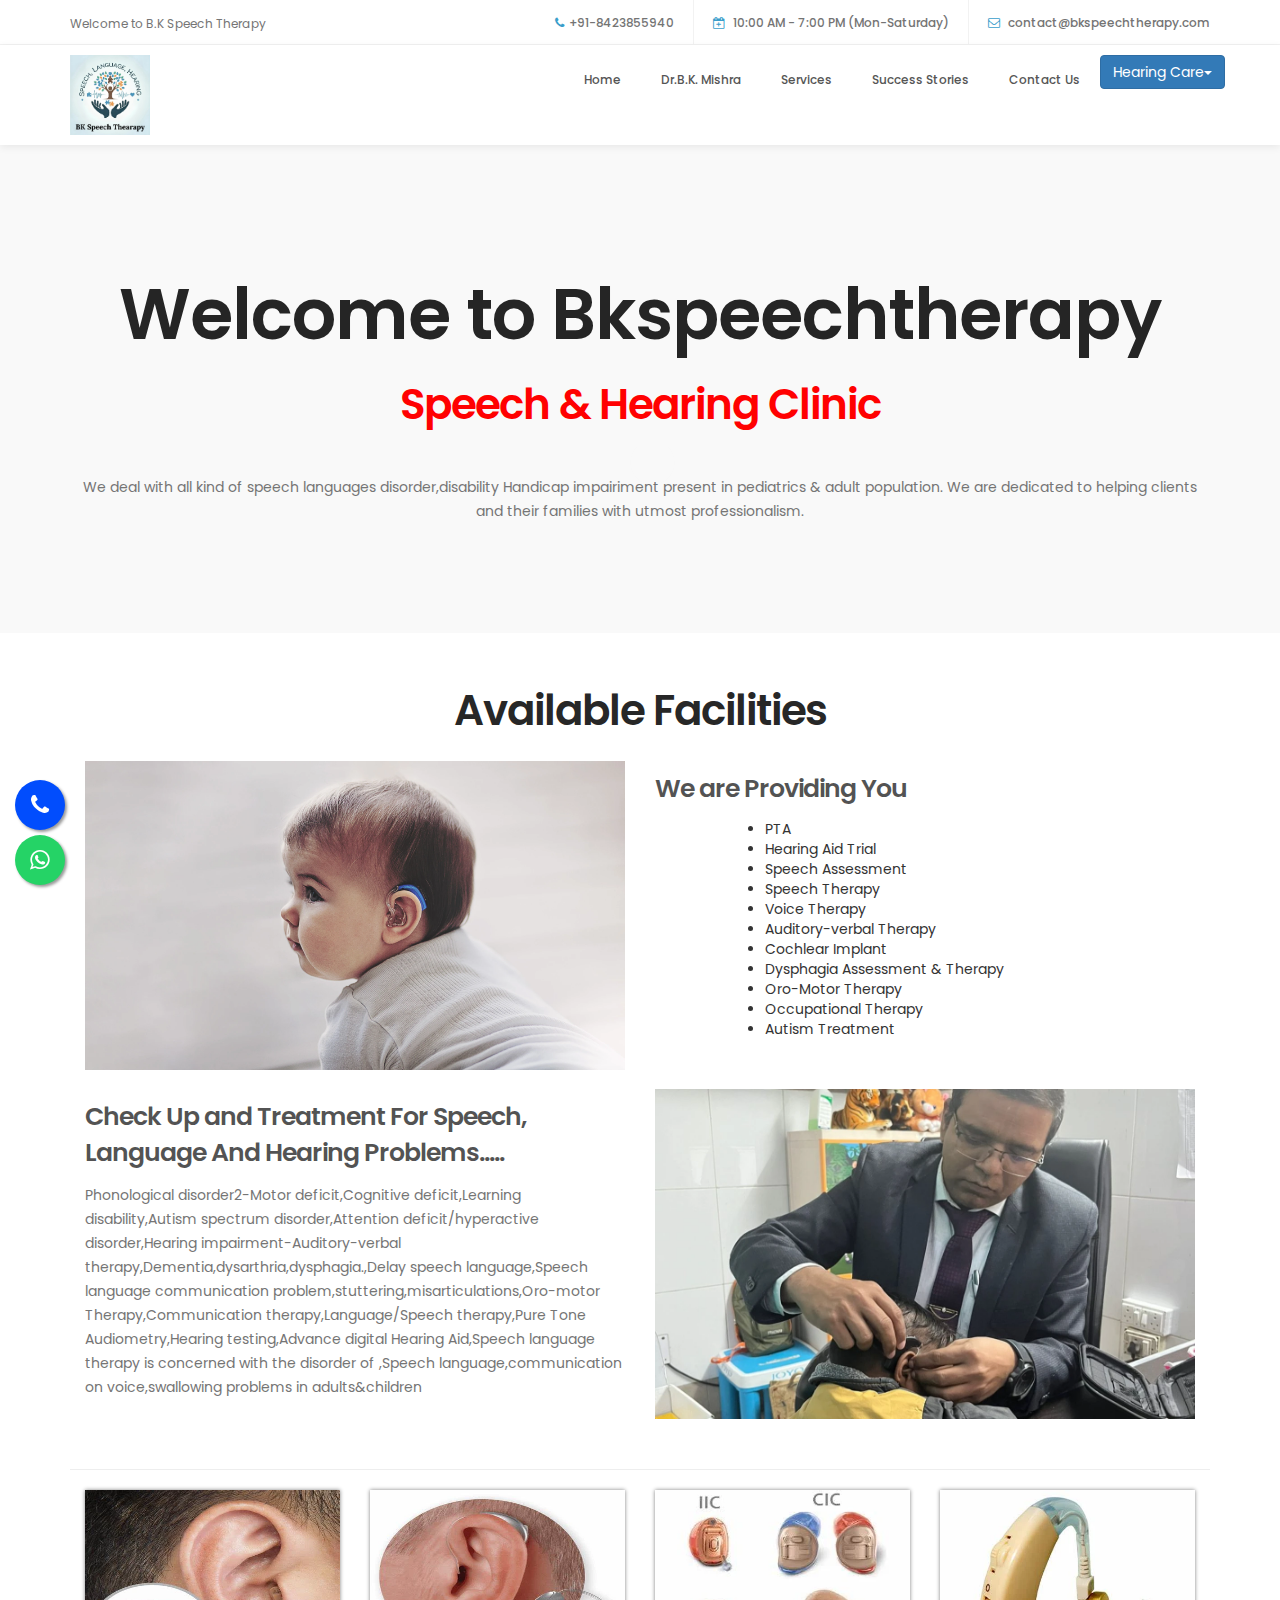
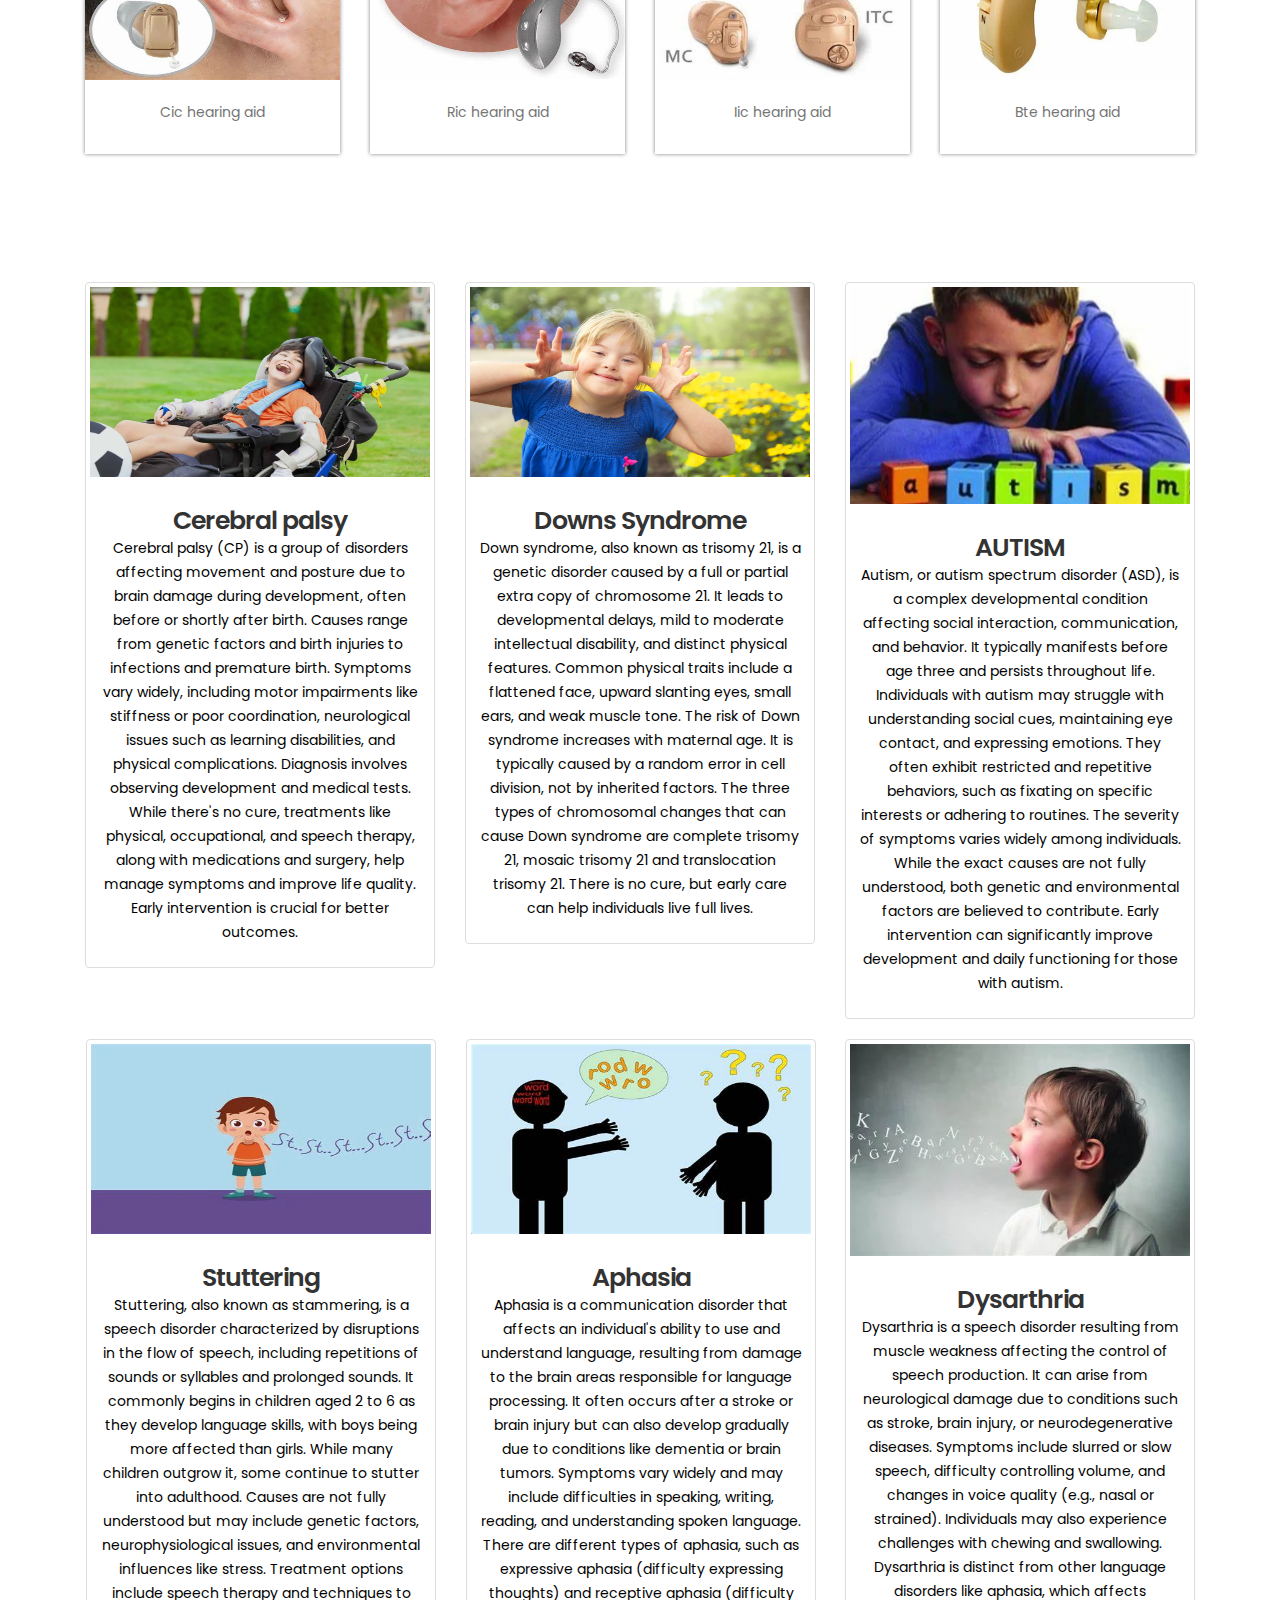
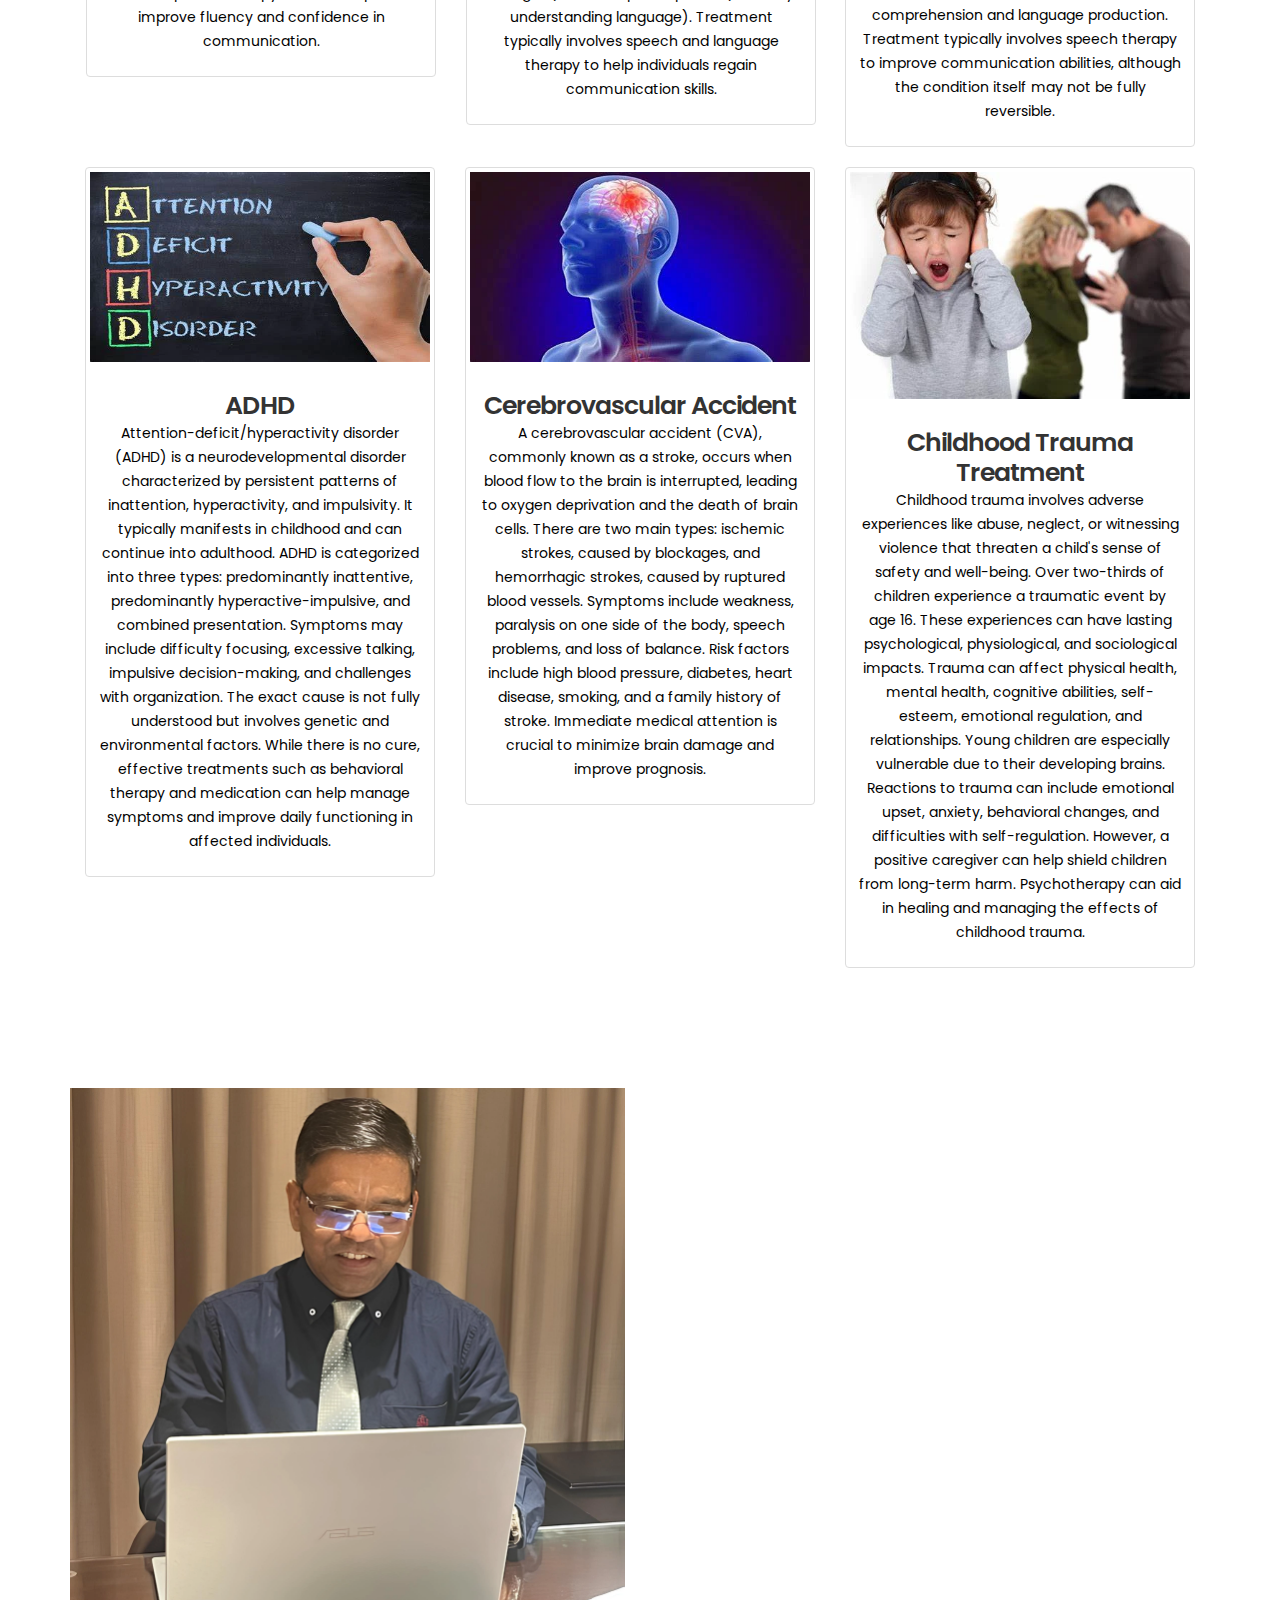
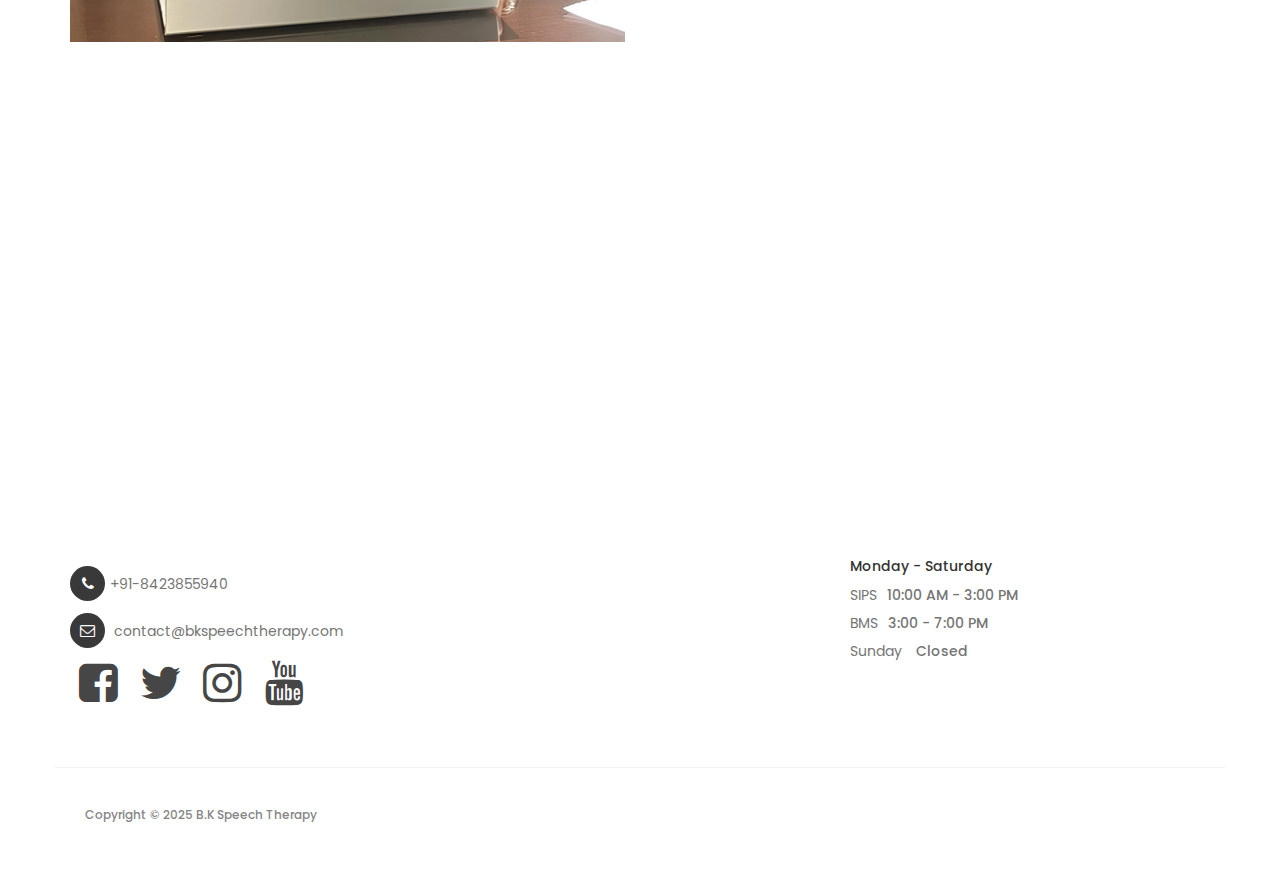
<file: services.html>
<!DOCTYPE html>
<html lang="en">
<head>

     <title>B.K Speech Therapy | Services</title>
     <link rel="icon" href="images/favicon.ico" type="image/x-icon">

     <!-- META TAGS -->
     <meta charset="UTF-8">
     <meta http-equiv="X-UA-Compatible" content="IE=Edge">
     <meta name="description" content="Explore the comprehensive services offered by B.K Speech Therapy, including speech therapy, hearing aid trials, cochlear implants, and more. We provide specialized care for conditions like autism, ADHD, cerebral palsy, and stuttering.">
     <meta name="keywords" content="speech therapy, hearing aid, cochlear implant, autism treatment, ADHD, cerebral palsy, stuttering, speech assessment, voice therapy, auditory-verbal therapy, dysphagia therapy, occupational therapy, speech and hearing clinic, speech clinic, communication therapy, voice therapy, language rehabilitation, speech therapy Lucknow, speech therapist in Lucknow, language therapy Lucknow, speech clinic Lucknow, articulation therapy, aphasia treatment, autism speech therapy, dysphagia therapy, apraxia treatment, language delay therapy, voice disorders treatment, speech therapy for pronunciation problems, fluency shaping therapy for stuttering, voice therapy after vocal cord surgery, swallowing therapy for dysphagia patients, communication therapy for non-verbal children, articulation therapy for lisp correction, speech therapy clinic in Gomti Nagar Lucknow, best speech therapist near Hazratganj, language therapy center in Indira Nagar, speech rehabilitation clinic near Aliganj Lucknow, speech therapy near King George's Medical University, voice therapy specialist in Mahanagar Lucknow, communication disorders clinic near Charbagh Station, pediatric speech therapy for toddlers in Lucknow, speech therapy for school-age children with learning disabilities, adult stuttering treatment in Lucknow, speech therapy for teenagers with social anxiety, geriatric speech rehabilitation after stroke, speech therapy for children with autism in Lucknow, language intervention for bilingual children">
     <meta name="author" content="BK Speech Therapy">
     <meta name="viewport" content="width=device-width, initial-scale=1, maximum-scale=1">
     <meta name="robots" content="index, follow">

     <meta name="author" content="BK Speech Therapy Centre">
     <meta name="copyright" content="BK Speech Therapy Centre">
     <meta property="og:title" content="B.K Speech Therapy | Official Website">
     <meta property="og:image" content="images/logo.png">
     <meta property="og:site_name" content="B.K Speech Therapy">
     <meta property="og:url" content="https://bkspeechtherapy.in/">
     <meta property="og:type" content="website">

     <link rel="stylesheet" href="css/bootstrap.min.css">
     <link rel="stylesheet" href="css/font-awesome.min.css">
     <link rel="stylesheet" href="css/animate.css">
     <link rel="stylesheet" href="css/owl.carousel.css">
     <link rel="stylesheet" href="css/owl.theme.default.min.css">

     <!-- MAIN CSS -->
     <link rel="stylesheet" href="css/tooplate-style.css">

</head>
<body id="top" data-spy="scroll" data-target=".navbar-collapse" data-offset="50">

     <!-- PRE LOADER -->
     <section class="preloader">
          <div class="spinner">

               <span class="spinner-rotate"></span>
               
          </div>
     </section>


     <!-- HEADER -->
     <header>
          <div class="container">
               <div class="row">

                    <div class="col-md-4 col-sm-5">
                         <p>Welcome to B.K Speech Therapy</p>
                    </div>
                         
                    <div class="col-md-8 col-sm-7 text-align-right">
                         <span class="phone-icon"><i class="fa fa-phone"></i>+91-8423855940</span>
                         <span class="date-icon"><i class="fa fa-calendar-plus-o"></i> 10:00 AM - 7:00 PM (Mon-Saturday)</span>
                         <span class="email-icon"><i class="fa fa-envelope-o"></i> <a href="#">contact@bkspeechtherapy.com</a></span>
                    </div>

               </div>
          </div>
     </header>


     <!-- MENU -->
     <section class="navbar navbar-default navbar-static-top" role="navigation">
          <div class="container">

               <div class="navbar-header">
                    <button class="navbar-toggle" data-toggle="collapse" data-target=".navbar-collapse">
                         <span class="icon icon-bar"></span>
                         <span class="icon icon-bar"></span>
                         <span class="icon icon-bar"></span>
                    </button>

                    <!-- lOGO TEXT HERE -->
                    <!--<a href="index.html" class="navbar-brand"><i class="fa fa-h-square"></i>ealth Center</a>-->
                    <a href="index.html"><img src="images/logo.png" alt="Logo" style="height: 80px; display: inline-block; vertical-align: middle;"></a>
                    <!--<span style="display: inline-block; vertical-align: middle; font-family: inherit;">B.K Speech Therapy</span>-->
               </div>

               <!-- MENU LINKS -->
               <div class="collapse navbar-collapse">
                    <ul class="nav navbar-nav navbar-right">
                         <li><a href="index.html" class="smoothScroll">Home</a></li>
                         <li><a href="profile.html" class="smoothScroll">Dr.B.K. Mishra</a></li>
                         <li><a href="services.html" class="smoothScroll">Services</a></li>
                         <li><a href="SuccessStories.html" class="smoothScroll">Success Stories</a></li>
                         <li><a href="#appointment" class="smoothScroll">Contact Us</a></li>
                         <div class="btn-group">
                          <button type="button" class="btn btn-primary dropdown-toggle" data-toggle="dropdown">Hearing Care<span class="caret"></span></button>
                         <ul class="dropdown-menu" role="menu">
                         <li><a href="Hearingcare.html">Hearing Aid</a></li>
                         <li><a href="Hearingcare.html#Hearing">Hearing Testing</a></li>
                         </ul>
                         </div>
                    </ul>
               </div>

          </div>
     </section>


     <!-- HOME -->
      <!--
     <section id="home" class="slider" data-stellar-background-ratio="0.5">
          <div class="container">
               <div class="row">

                         <div class="owl-carousel owl-theme">
                              <div class="item item-first">
                                   <div class="caption">
                                        <div class="col-md-offset-1 col-md-10">
                                             <h3>Let's make your life happier</h3>
                                             <h1>Healthy Living</h1>
                                             <a href="index.html" class="section-btn btn btn-default smoothScroll">Meet Our Doctor</a>
                                        </div>
                                   </div>
                              </div>

                              <div class="item item-second">
                                   <div class="caption">
                                        <div class="col-md-offset-1 col-md-10">
                                             <h3>Upgrade your life</h3>
                                             <h1>Enhancing Your Speech, Language, Hearing.</h1>
                                             <a href="Hearingcare.html" class="section-btn btn btn-default btn-gray smoothScroll">Know more</a>
                                        </div>
                                   </div>
                              </div>

                              <div class="item item-third">
                                   <div class="caption">
                                        <div class="col-md-offset-1 col-md-10">
                                              <h3>A new life</h3>
                                             <h1>Patient stories</h1>
                                             <a href="SuccessStories.html" class="section-btn btn btn-default btn-blue smoothScroll">Read Stories</a>
                                        </div>
                                   </div>
                              </div>
                         </div>

               </div>
          </div>
     </section>-->

     <!-- Heading -->
     <section id="news" data-stellar-background-ratio="1.5" style="margin-bottom: 0;">
          <div class="container">
               <div class="row">
                    <div class="col-md-12 col-sm-12">
                         <!-- SECTION TITLE -->
                         <div class="section-title wow fadeInUp" data-wow-delay="0.1s">
                              <h1>Welcome to Bkspeechtherapy</h1>
                              <h2 style="color: red;">Speech & Hearing Clinic</h2>
                         </div>                
                    </div>
               </div>
          <P>We deal with all kind of speech languages disorder,disability Handicap impairiment present in pediatrics & adult population. We are dedicated to helping clients and their families with utmost professionalism.</P>
          </div>
     </section>

     <!-- Services -->
<section id="services" class="services-section" style="padding: 2em 0px;">
            <div class="container">
                <h2 class="text-center">Available Facilities</h2>
                <div class="menu_w3ls_agile_top_section">
                    <div class="ziehharmonika">
                        
                              <div class="col-md-6 col-sm-6 tab-image">
                                   <img src="images/i1.webp" alt="Dr. Bhupendra Kumar Mishra - Audiologist & Speech Pathologist" style="width: 100%; height: auto;">
                              </div>
                                <div class="col-md-6 col-sm-6 tab-info">

                                    <h4 style="color:#101010ba;">We are Providing You</h4>
                                    <ul style="margin-left: 70px;">
                                        <li>PTA</li>
                                        <li>Hearing Aid Trial</li>
                                        <li>Speech Assessment</li>
                                        <li>Speech Therapy</li>
                                        <li>Voice Therapy</li>
                                        <li>Auditory-verbal Therapy</li>
                                        <li>Cochlear Implant</li>
                                        <li>Dysphagia Assessment &amp; Therapy</li>
                                        <li>Oro-Motor Therapy</li>
                                        <li>Occupational Therapy</li>
                                        <li>Autism Treatment</li>
                                    </ul>
                                    <br>
                                   </br>
                                    
                                </div>
                                <div class="clearfix"></div>
                            </div>

                        </div>

                        <div>
                            <div class="w3_agile_recipe-grid">


                                <div class="col-md-6 col-sm-6 tab-info two">
                                    <h4 style="color:#101010ba;">Check Up and Treatment For Speech, Language And
                                        Hearing Problems.....</h4>
                                    <p>
                                        Phonological disorder2-Motor deficit,Cognitive deficit,Learning
                                        disability,Autism spectrum disorder,Attention deficit/hyperactive
                                        disorder,Hearing impairment-Auditory-verbal
                                        therapy,Dementia,dysarthria,dysphagia.,Delay speech language,Speech language
                                        communication problem,stuttering,misarticulations,Oro-motor
                                        Therapy,Communication therapy,Language/Speech therapy,Pure Tone
                                        Audiometry,Hearing testing,Advance digital Hearing Aid,Speech language
                                        therapy is concerned with the disorder of ,Speech language,communication on
                                        voice,swallowing problems in adults&amp;children
                                    </p>
                                    <br></br>
                                </div>
                                <div class="col-md-6 col-sm-6 tab-image two">
                                    <img src="images/pic12.webp" alt="Dr. Bhupendra Kumar Mishra - Audiologist & Speech Pathologist" style="width: 100%; height: auto;">
                                </div>
                                <div class="clearfix"></div>
                            </div>

                        </div>
                        <hr>
                    <!--OtherServices-->
                    

                        <div class="col-sm-3">
                            <div class="card m-4" style="box-shadow:0px 0px 4px grey">
                                <img src="images/cicimg.webp" alt="Dr. Bhupendra Kumar Mishra - Audiologist & Speech Pathologist" class="card-img-top" style="height:190px; width:100%;">
                                <div class="card-body"><br>

                                    <p class="card-text text-center">Cic hearing aid</p>

                                </div>
                                <br>
                            </div>

                        </div>
                        <div class="col-sm-3">
                            <div class="card m-4" style="box-shadow:0px 0px 4px grey">
                                <img src="images/ricimg.webp" alt="Dr. Bhupendra Kumar Mishra - Audiologist & Speech Pathologist" style="height:190px; width:100%;">
                                <div class="card-body">
                                    <br>
                                    <p class="card-text text-center"> Ric hearing aid</p>

                                </div>
                                <br>
                            </div>

                        </div>
                        <div class="col-sm-3">
                            <div class="card m-4" style="box-shadow:0px 0px 4px grey">
                                <img src="images/licimg.webp" alt="Dr. Bhupendra Kumar Mishra - Audiologist & Speech Pathologist" style="height:190px; width:100%;">
                                <div class="card-body">
                                    <br>
                                    <p class="card-text text-center"> Iic hearing aid</p>
                                </div>
                                <br>
                            </div>
                        </div>
                        <div class="col-sm-3">
                            <div class="card m-4" style="box-shadow:0px 0px 4px grey">
                                <img src="images/bteimg.webp" alt="Dr. Bhupendra Kumar Mishra - Audiologist & Speech Pathologist" style="height:190px; width:100%;">
                                <div class="card-body">
                                    <br>
                                    <p class="card-text text-center"> Bte hearing aid</p>

                                </div>
                                <br>
                            </div>
                        </div>
                    </div>
                </div>
            </div>
        </div>

</section>
<section>
        <div class="container">
                    <div class="section-title wow fadeInUp" data-wow-delay="0.1s">
                              <h2 class="text-center">Special Care</h2>
                    </div>
                    <div class="col-sm-6 col-md-4">
                        <div class="thumbnail">
                            <img src="images/cp.webp" alt="Dr. Bhupendra Kumar Mishra - Audiologist & Speech Pathologist" style="height:190px; width:100%;">
                            <div class="caption">
                                <h3 class="text-center">Cerebral palsy</h3>
                                <p class="text-center" style="color:black">
                                    Cerebral palsy (CP) is a group of disorders affecting movement and posture due to brain damage during development, often before or shortly after birth. Causes range from genetic factors and birth injuries to infections and premature birth. Symptoms vary widely, including motor impairments like stiffness or poor coordination, neurological issues such as learning disabilities, and physical complications. Diagnosis involves observing development and medical tests. While there's no cure, treatments like physical, occupational, and speech therapy, along with medications and surgery, help manage symptoms and improve life quality. Early intervention is crucial for better outcomes.
                                </p>

                            </div>
                        </div>
                    </div>
                    <div class="col-sm-6 col-md-4">
                        <div class="thumbnail">
                            <img src="images/Ds.webp" alt="Dr. Bhupendra Kumar Mishra - Audiologist & Speech Pathologist" style="height:190px; width:100%;">
                            <div class="caption">
                                <h3 class="text-center">Downs Syndrome</h3>
                                <p class="text-center" style="color:black">Down syndrome, also known as trisomy 21, is a genetic disorder caused by a full or partial extra copy of chromosome 21. It leads to developmental delays, mild to moderate intellectual disability, and distinct physical features. Common physical traits include a flattened face, upward slanting eyes, small ears, and weak muscle tone. The risk of Down syndrome increases with maternal age. It is typically caused by a random error in cell division, not by inherited factors. The three types of chromosomal changes that can cause Down syndrome are complete trisomy 21, mosaic trisomy 21 and translocation trisomy 21. There is no cure, but early care can help individuals live full lives.</p>

                            </div>
                        </div>
                    </div>
                    <div class="col-sm-6 col-md-4">
                        <div class="thumbnail">
                            <img src="images/autism.webp" alt="Dr. Bhupendra Kumar Mishra - Audiologist & Speech Pathologist" height="191px" width="100%">
                            <div class="caption">
                                <h3 class="text-center">AUTISM</h3>
                                <p class="text-center" style="color:black">Autism, or autism spectrum disorder (ASD), is a complex developmental condition affecting social interaction, communication, and behavior. It typically manifests before age three and persists throughout life. Individuals with autism may struggle with understanding social cues, maintaining eye contact, and expressing emotions. They often exhibit restricted and repetitive behaviors, such as fixating on specific interests or adhering to routines. The severity of symptoms varies widely among individuals. While the exact causes are not fully understood, both genetic and environmental factors are believed to contribute. Early intervention can significantly improve development and daily functioning for those with autism.</p>

                            </div>
                        </div>
                    </div>

                    <div class="col-sm-6 col-md-4" style="margin-left:1px;">
                        <div class="thumbnail">
                            <img src="images/st.webp" alt="Dr. Bhupendra Kumar Mishra - Audiologist & Speech Pathologist" style="height:190px; width:100%;">
                            <div class="caption">
                                <h3 class="text-center">Stuttering</h3>
                                <p class="text-center" style="color:black">Stuttering, also known as stammering, is a speech disorder characterized by disruptions in the flow of speech, including repetitions of sounds or syllables and prolonged sounds. It commonly begins in children aged 2 to 6 as they develop language skills, with boys being more affected than girls. While many children outgrow it, some continue to stutter into adulthood. Causes are not fully understood but may include genetic factors, neurophysiological issues, and environmental influences like stress. Treatment options include speech therapy and techniques to improve fluency and confidence in communication.</p>

                            </div>
                        </div>
                    </div>
                    <div class="col-sm-6 col-md-4">
                        <div class="thumbnail">
                            <img src="images/ap.jpeg" alt="surnayak hearing aid in lucknow" style="height:190px; width:100%;">
                            <div class="caption">
                                <h3 class="text-center">Aphasia</h3>
                                <p class="text-center" style="color:black">Aphasia is a communication disorder that affects an individual's ability to use and understand language, resulting from damage to the brain areas responsible for language processing. It often occurs after a stroke or brain injury but can also develop gradually due to conditions like dementia or brain tumors. Symptoms vary widely and may include difficulties in speaking, writing, reading, and understanding spoken language. There are different types of aphasia, such as expressive aphasia (difficulty expressing thoughts) and receptive aphasia (difficulty understanding language). Treatment typically involves speech and language therapy to help individuals regain communication skills.</p>

                            </div>
                        </div>
                    </div>
                    <div class="col-sm-6 col-md-4" style="margin-left:-1px;">
                        <div class="thumbnail">
                            <img src="images/dy.webp" alt="Dr. Bhupendra Kumar Mishra - Audiologist & Speech Pathologist" height="191px" width="100%">
                            <div class="caption">
                                <h3 class="text-center">Dysarthria</h3>
                                <p class="text-center" style="color:black">Dysarthria is a speech disorder resulting from muscle weakness affecting the control of speech production. It can arise from neurological damage due to conditions such as stroke, brain injury, or neurodegenerative diseases. Symptoms include slurred or slow speech, difficulty controlling volume, and changes in voice quality (e.g., nasal or strained). Individuals may also experience challenges with chewing and swallowing. Dysarthria is distinct from other language disorders like aphasia, which affects comprehension and language production. Treatment typically involves speech therapy to improve communication abilities, although the condition itself may not be fully reversible.</p>

                            </div>
                        </div>
                    </div>


                    <div class="col-sm-6 col-md-4">
                        <div class="thumbnail">
                            <img src="images/adhd.webp" alt="Dr. Bhupendra Kumar Mishra - Audiologist & Speech Pathologist" style="height:190px; width:100%;">
                            <div class="caption">
                                <h3 class="text-center">ADHD</h3>
                                <p class="text-center" style="color:black">Attention-deficit/hyperactivity disorder (ADHD) is a neurodevelopmental disorder characterized by persistent patterns of inattention, hyperactivity, and impulsivity. It typically manifests in childhood and can continue into adulthood. ADHD is categorized into three types: predominantly inattentive, predominantly hyperactive-impulsive, and combined presentation. Symptoms may include difficulty focusing, excessive talking, impulsive decision-making, and challenges with organization. The exact cause is not fully understood but involves genetic and environmental factors. While there is no cure, effective treatments such as behavioral therapy and medication can help manage symptoms and improve daily functioning in affected individuals.</p>

                            </div>
                        </div>
                    </div>
                    <div class="col-sm-6 col-md-4">
                        <div class="thumbnail">
                            <img src="images/cva.webp" alt="Dr. Bhupendra Kumar Mishra - Audiologist & Speech Pathologist" style="height:190px; width:100%;">
                            <div class="caption">
                                <h3 class="text-center">Cerebrovascular Accident</h3>
                                <p class="text-center" style="color:black">A cerebrovascular accident (CVA), commonly known as a stroke, occurs when blood flow to the brain is interrupted, leading to oxygen deprivation and the death of brain cells. There are two main types: ischemic strokes, caused by blockages, and hemorrhagic strokes, caused by ruptured blood vessels. Symptoms include weakness, paralysis on one side of the body, speech problems, and loss of balance. Risk factors include high blood pressure, diabetes, heart disease, smoking, and a family history of stroke. Immediate medical attention is crucial to minimize brain damage and improve prognosis.</p>


                            </div>
                        </div>
                    </div>
                    <div class="col-sm-6 col-md-4">
                        <div class="thumbnail">
                            <img src="images/ct.webp" alt="Dr. Bhupendra Kumar Mishra - Audiologist & Speech Pathologist" height="191px" width="100%">
                            <div class="caption">
                              <h3 class="text-center">Childhood Trauma Treatment</h3>
                                <p class="text-center" style="color:black">Childhood trauma involves adverse experiences like abuse, neglect, or witnessing violence that threaten a child's sense of safety and well-being. Over two-thirds of children experience a traumatic event by age 16. These experiences can have lasting psychological, physiological, and sociological impacts. Trauma can affect physical health, mental health, cognitive abilities, self-esteem, emotional regulation, and relationships. Young children are especially vulnerable due to their developing brains. Reactions to trauma can include emotional upset, anxiety, behavioral changes, and difficulties with self-regulation. However, a positive caregiver can help shield children from long-term harm. Psychotherapy can aid in healing and managing the effects of childhood trauma.</p>

                            </div>
                        </div>
                    </div>
                </div>
</section>
     <!-- MAKE AN APPOINTMENT -->
     <section id="appointment" data-stellar-background-ratio="3">
          <div class="container">
               <div class="row">

                    <div class="col-md-6 col-sm-6">
                         <img src="images/author-image3.webp" class="img-responsive" alt="Dr. Bhupendra Kumar Mishra - Audiologist & Speech Pathologist">
                    </div>

                    <div class="col-md-6 col-sm-6">
                         <!-- CONTACT FORM HERE -->
                         <form id="appointment-form" role="form" method="post" action="https://api.web3forms.com/submit">

                              <input type="hidden" name="access_key" value="cb368ef4-ff37-49a4-bb3f-2bead56fd90e">

                              <!-- SECTION TITLE -->
                              <div class="section-title wow fadeInUp" data-wow-delay="0.4s">
                                   <h2>Make an appointment</h2>
                              </div>

                              <div class="wow fadeInUp" data-wow-delay="0.8s">
                                   <div class="col-md-6 col-sm-6">
                                        <label for="name">Name</label>
                                        <input type="text" class="form-control" id="name" name="name" placeholder="Full Name">
                                   </div>

                                   <div class="col-md-6 col-sm-6">
                                        <label for="email">Email</label>
                                        <input type="email" class="form-control" id="email" name="email" placeholder="Your Email">
                                   </div>

                                   <div class="col-md-6 col-sm-6">
                                        <label for="date">Select Date</label>
                                        <input type="date" name="date" value="" class="form-control">
                                   </div>

                                   <div class="col-md-6 col-sm-6">
                                        <label for="select">Select</label>
                                        <select class="form-control">
                                             <option>Cochlear Implant</option>
                                             <option>Speech Therapy</option>
                                             <option>Hearing</option>
                                        </select>
                                   </div>

                                   <div class="col-md-12 col-sm-12">
                                        <label for="telephone">Phone Number</label>
                                        <input type="tel" class="form-control" id="phone" name="phone" placeholder="Phone">
                                        <label for="Message">Additional Message</label>
                                        <textarea class="form-control" rows="5" id="message" name="message" placeholder="Message"></textarea>
                                        <input type="checkbox" name="botcheck" class="hidden" style="display: none;">
                                        <button type="submit" class="form-control" id="cf-submit" name="submit">Submit Button</button>
                                   </div>
                              </div>
                        </form>
                    </div>

               </div>
          </div>
     </section>


     <!-- GOOGLE MAP -->
     <section id="google-map">
          <!-- How to change your own map point
                 1. Go to Google Maps
                 2. Click on your location point
                 3. Click "Share" and choose "Embed map" tab
                 4. Copy only URL and paste it within the src="" field below
          -->
          <div style="display: flex; justify-content: space-between;">
               <iframe src="https://www.google.com/maps/embed?pb=!1m18!1m12!1m3!1d3559.1666163273208!2d80.91773417543786!3d26.866446976674823!2m3!1f0!2f0!3f0!3m2!1i1024!2i768!4f13.1!3m3!1m2!1s0x399bfded2820263f%3A0x4490589e6b71a81b!2sSIPS%20Super%20Specialty%20Hospital!5e0!3m2!1sen!2sin!4v1739023556636!5m2!1sen!2sin" width="49%" height="350" frameborder="0" style="border:0" allowfullscreen></iframe>
               <iframe src="https://www.google.com/maps/embed?pb=!1m18!1m12!1m3!1d3559.545000672401!2d80.9499312!3d26.8544205!2m3!1f0!2f0!3f0!3m2!1i1024!2i768!4f13.1!3m3!1m2!1s0x399bfd70e957a1ad%3A0x4c549355ce8b62b!2sBeautiful%20Minds-%20Center%20for%20children%20with%20special%20needs!5e0!3m2!1sen!2sin!4v1739023740665!5m2!1sen!2sin" width="49%" height="350" frameborder="0" style="border:0" allowfullscreen></iframe>
          </div>
     </section>


     <!-- FOOTER -->
     <footer data-stellar-background-ratio="5">
          <div class="container">
               <div class="row">

                    <div class="col-md-4 col-sm-4">
                         <div class="footer-thumb"> 
                              <h4 class="wow fadeInUp" data-wow-delay="0.4s">Contact Info</h4>
                              

                              <div class="contact-info">
                                   <p><i class="fa fa-phone"></i>+91-8423855940</p>
                                   <p><i class="fa fa-envelope-o"></i> <a href="#">contact@bkspeechtherapy.com</a></p>
                              </div>

                              <div>
                                   <ul class="social-icon">
                                        <li><a href="https://www.facebook.com/share/19hyrPn6Mw/?mibextid=wwXIfr"><i class="fa fa-facebook-square fa-fw fa-3x"></i></a></li>
                                        <li><a href="https://x.com/bhupendera23529?s=11"><i class="fa fa-twitter fa-fw fa-3x"></i></a></li>
                                        <li><a href="https://www.instagram.com/bhupendramishra54/profilecard/?igsh=MXY5cjM3dnJpZG5qMA=="><i class="fa fa-instagram fa-fw fa-3x"></i></a></li>
                                        <li><a href="https://www.youtube.com/@bkspeechtherapy"><i class="fa fa-youtube fa-fw fa-3x"></i></a></li>
                                   </ul>
                              </div>
                         </div>
                    </div>

                    <div class="col-md-4 col-sm-4"> 
                         <div class="footer-thumb"> 
                              <h4 class="wow fadeInUp" data-wow-delay="0.4s"></h4>
                              <div class="latest-stories">
                                   <div class="stories-image">
                                        <a href="#"><!--<img src="" class="img-responsive" alt="">--></a>
                                   </div>
                                   <div class="stories-info">
                                        <a href="#"><h5></h5></a>
                                        <span></span>
                                   </div>
                              </div>

                              <div class="latest-stories">
                                   <div class="stories-image">
                                        <a href="#"><!--<img src="" class="img-responsive" alt="">--></a>
                                   </div>
                                   <div class="stories-info">
                                        <a href="#"><h5></h5></a>
                                        <span></span>
                                   </div>
                              </div>
                         </div>
                    </div>

                    <div class="col-md-4 col-sm-4"> 
                         <div class="footer-thumb">
                              <div class="opening-hours">
                                   <h4 class="wow fadeInUp" data-wow-delay="0.4s">Availabilty</h4>
                                   <h5>Monday - Saturday</h5>
                                   <p>SIPS<span>10:00 AM - 3:00 PM</span></p>
                                   <p>BMS<span>3:00 - 7:00 PM</span></p>
                                   <p>Sunday <span>Closed</span></p>
                              </div> 

                         </div>
                    </div>

                    <div class="col-md-12 col-sm-12 border-top">
                         <div class="col-md-4 col-sm-6">
                              <div class="copyright-text"> 
                                   <p>Copyright &copy; 2025 B.K Speech Therapy 
                              </div>
                         </div>
                         <!--<div class="col-md-6 col-sm-6">
                              <div class="footer-link"> 
                                   <a href="https://www.drupto.com">Developed By : Drupto Consultants</a>
                              </div>
                         </div>-->
                         <div class="col-md-2 col-sm-2 text-align-center">
                              <div class="angle-up-btn"> 
                                  <a href="#top" class="smoothScroll wow fadeInUp" data-wow-delay="1.2s"><i class="fa fa-angle-up"></i></a>
                              </div>
                         </div>   
                    </div>
                    
               </div>
          </div>
     </footer>

     <!-- SCRIPTS -->
     <script src="js/jquery.js"></script>
     <script src="js/bootstrap.min.js"></script>
     <script src="js/jquery.sticky.js"></script>
     <script src="js/jquery.stellar.min.js"></script>
     <script src="js/wow.min.js"></script>
     <script src="js/smoothscroll.js"></script>
     <script src="js/owl.carousel.min.js"></script>
     <script src="js/custom.js"></script>

<style>

    .whats-app {
        position: fixed;
        width: 50px;
        height: 50px;
        bottom: 15px;
        left: 15px;
        background-color: #25D366;
        color: #fff;
        border-radius: 50px;
        text-align: center;
        font-size: 23px;
        box-shadow: 2px 2px 3px #999;
        z-index: 100;
    }

    .my-float {
        margin-top: 13px;
    }

    .whats-app:hover {
        color: #fff;
    }

    .mobile {
        position: fixed;
        width: 50px;
        height: 50px;
        bottom: 70px;
        left: 15px;
        background-color: #004DFD;
        color: #fff;
        border-radius: 50px;
        text-align: center;
        font-size: 23px;
        box-shadow: 2px 2px 3px #999;
        z-index: 100;
    }

    .my-float1 {
        margin-top: 13px;
    }

    .mobile:hover {
        color: #fff;
    }

    .feed-back {
        right: -60px;
        transform: rotate(90deg);
        background: none repeat scroll 0 0 #ED145B;
        color: #fff;
        cursor: pointer;
        float: right;
        position: relative;
        text-align: center;
        width: 150px;
        z-index: 2147483647;
        -webkit-box-shadow: -5px 0px 3px -3px rgb(0 0 0 / 32%);
        -moz-box-shadow: -5px 0px 3px -3px rgba(0, 0, 0, 0.32);
        box-shadow: -5px 0px 3px -3px rgb(0 0 0 / 32%);
    }

    .social-icons {
        position: fixed;
        top: 40%;
        right: 0px;
        height: 100px;
        /* width: 295px; */
        margin-top: 20px;
        z-index: 999;
    }

    .feed-back ul {
        padding: 0;
        position: relative;
        top: 8px;
    }

    .feed-back li {
        height: 30px;
        list-style: outside none none;
    }

    .badge {
        font-size: 16px !important;
    }
</style>
<a class="whats-app" href="https://api.whatsapp.com/send?phone=919555155940&amp;text=Patient, contacted through Website whatsapp button" target="_blank" rel="noopener" aria-label="float-button">
<i class="fa fa-whatsapp my-float"></i>
</a>
<a class="mobile" href="tel:9555155940" aria-label="float-button" rel="noopener">
    <i class="fa fa-phone my-float1"></i>
</a>

</body>
</html>
</file>
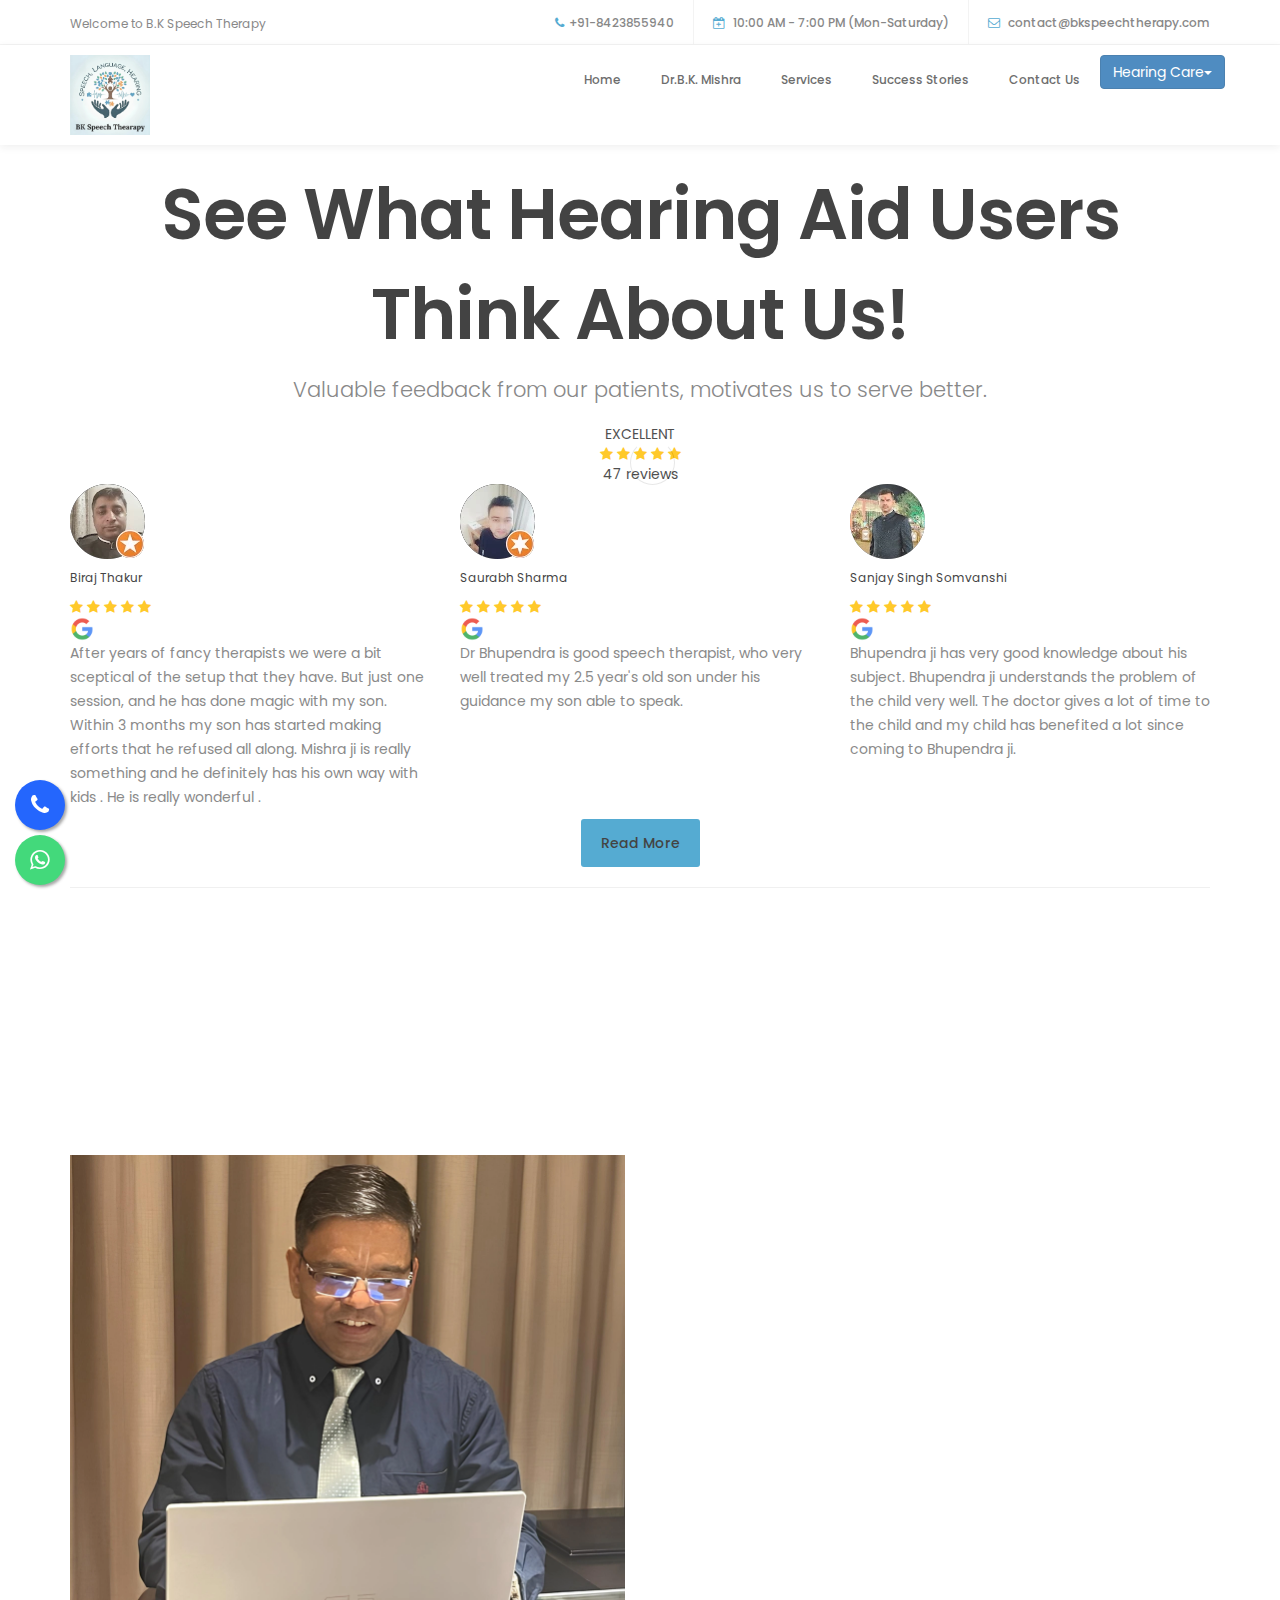
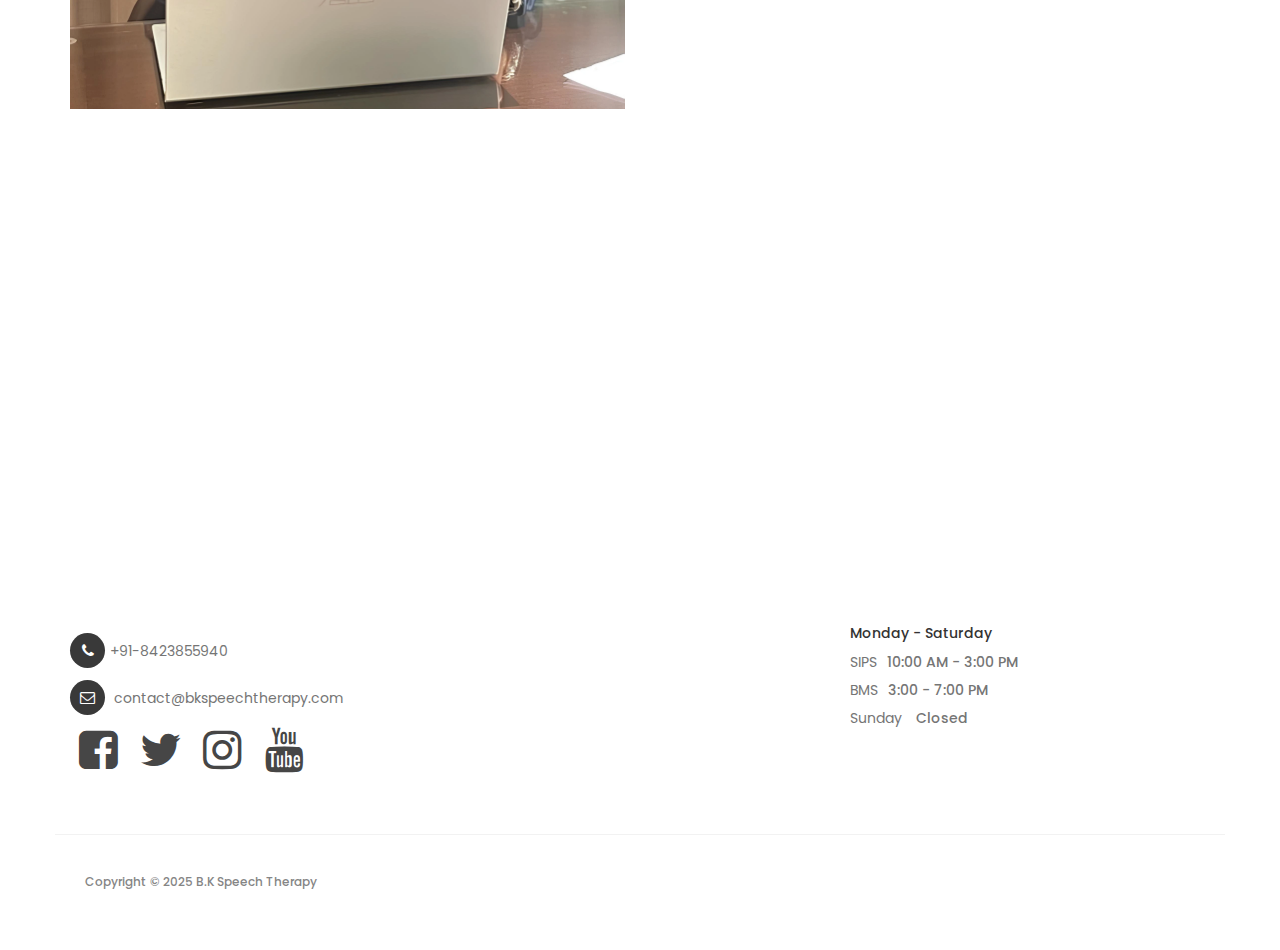
<file: SuccessStories.html>
<!DOCTYPE html>
<html lang="en">
<head>

     <title>B.K Speech Therapy | Success Stories</title>
     <link rel="icon" href="images/favicon.ico" type="image/x-icon">

     <!-- META TAGS -->
     <meta charset="UTF-8">
     <meta http-equiv="X-UA-Compatible" content="IE=Edge">
     <meta name="description" content="Read success stories from our patients who have benefited from B.K Speech Therapy's comprehensive speech and hearing services.">
     <meta name="keywords" content="success stories, patient testimonials, speech therapy success, hearing aid reviews, speech and hearing clinic, speech therapy, hearing aid, cochlear implant, autism treatment, ADHD, cerebral palsy, stuttering, speech assessment, voice therapy, auditory-verbal therapy, dysphagia therapy, occupational therapy">
     <meta name="author" content="BK Speech Therapy">
     <meta name="viewport" content="width=device-width, initial-scale=1, maximum-scale=1">
     <meta name="robots" content="index, follow">

     <meta name="author" content="BK Speech Therapy Centre">
     <meta name="copyright" content="BK Speech Therapy Centre">
     <meta property="og:title" content="B.K Speech Therapy | Official Website">
     <meta property="og:image" content="images/logo.png">
     <meta property="og:site_name" content="B.K Speech Therapy">
     <meta property="og:url" content="https://bkspeechtherapy.in/">
     <meta property="og:type" content="website">

     <link rel="stylesheet" href="css/bootstrap.min.css">
     <link rel="stylesheet" href="css/font-awesome.min.css">
     <link rel="stylesheet" href="css/animate.css">
     <link rel="stylesheet" href="css/owl.carousel.css">
     <link rel="stylesheet" href="css/owl.theme.default.min.css">

     <!-- MAIN CSS -->
     <link rel="stylesheet" href="css/tooplate-style.css">

</head>
<body id="top" data-spy="scroll" data-target=".navbar-collapse" data-offset="50">

     <!-- PRE LOADER -->
     <section class="preloader">
          <div class="spinner">

               <span class="spinner-rotate"></span>
               
          </div>
     </section>


     <!-- HEADER -->
     <header>
          <div class="container">
               <div class="row">

                    <div class="col-md-4 col-sm-5">
                         <p>Welcome to B.K Speech Therapy</p>
                    </div>
                         
                    <div class="col-md-8 col-sm-7 text-align-right">
                         <span class="phone-icon"><i class="fa fa-phone"></i>+91-8423855940</span>
                         <span class="date-icon"><i class="fa fa-calendar-plus-o"></i> 10:00 AM - 7:00 PM (Mon-Saturday)</span>
                         <span class="email-icon"><i class="fa fa-envelope-o"></i> <a href="#">contact@bkspeechtherapy.com</a></span>
                    </div>

               </div>
          </div>
     </header>


     <!-- MENU -->
     <section class="navbar navbar-default navbar-static-top" role="navigation">
          <div class="container">

               <div class="navbar-header">
                    <button class="navbar-toggle" data-toggle="collapse" data-target=".navbar-collapse">
                         <span class="icon icon-bar"></span>
                         <span class="icon icon-bar"></span>
                         <span class="icon icon-bar"></span>
                    </button>

                    <!-- lOGO TEXT HERE -->
                    <!--<a href="index.html" class="navbar-brand"><i class="fa fa-h-square"></i>ealth Center</a>-->
                    <a href="index.html"><img src="images/logo.png" alt="Logo" style="height: 80px; display: inline-block; vertical-align: middle;"></a>
                    <!--<span style="display: inline-block; vertical-align: middle; font-family: inherit;">B.K Speech Therapy</span>-->
               </div>

               <!-- MENU LINKS -->
               <div class="collapse navbar-collapse">
                    <ul class="nav navbar-nav navbar-right">
                         <li><a href="index.html" class="smoothScroll">Home</a></li>
                         <li><a href="profile.html" class="smoothScroll">Dr.B.K. Mishra</a></li>
                         <li><a href="services.html" class="smoothScroll">Services</a></li>
                         <li><a href="#news" class="smoothScroll">Success Stories</a></li>
                         <li><a href="#appointment" class="smoothScroll">Contact Us</a></li>
                         <div class="btn-group">
                          <button type="button" class="btn btn-primary dropdown-toggle" data-toggle="dropdown">Hearing Care<span class="caret"></span></button>
                         <ul class="dropdown-menu" role="menu">
                         <li><a href="Hearingcare.html">Hearing Aid</a></li>
                         <li><a href="Hearingcare.html#Hearing">Hearing Testing</a></li>
                         </ul>
                         </div>
                    </ul>
               </div>

          </div>
     </section>


     <!-- HOME -->
      <!--
     <section id="home" class="slider" data-stellar-background-ratio="0.5">
          <div class="container">
               <div class="row">

                         <div class="owl-carousel owl-theme">
                              <div class="item item-first">
                                   <div class="caption">
                                        <div class="col-md-offset-1 col-md-10">
                                             <h3>Let's make your life happier</h3>
                                             <h1>Healthy Living</h1>
                                             <a href="index.html" class="section-btn btn btn-default smoothScroll">Meet Our Doctor</a>
                                        </div>
                                   </div>
                              </div>

                              <div class="item item-second">
                                   <div class="caption">
                                        <div class="col-md-offset-1 col-md-10">
                                             <h3>Upgrade your life</h3>
                                             <h1>Enhancing Your Speech, Language, Hearing.</h1>
                                             <a href="Hearingcare.html" class="section-btn btn btn-default btn-gray smoothScroll">Know more</a>
                                        </div>
                                   </div>
                              </div>

                              <div class="item item-third">
                                   <div class="caption">
                                        <div class="col-md-offset-1 col-md-10">
                                              <h3>A new life</h3>
                                             <h1>Patient stories</h1>
                                             <a href="SuccessStories.html" class="section-btn btn btn-default btn-blue smoothScroll">Read Stories</a>
                                        </div>
                                   </div>
                              </div>
                         </div>

               </div>
          </div>
     </section>-->

     <!-- Services -->
       <div class="testimonials-bg"></div>
    <div class="container">
        <!-- Header Section -->
        <div class="text-center text-white mb-5">
            <h1 class="display-5 fw-bold mb-2">See What Hearing Aid Users Think About Us!</h1>
            <p class="lead opacity-75">Valuable feedback from our patients, motivates us to serve better.</p>
            
            <div class="d-flex align-items-center justify-content-center gap-2 mt-4">
                <span class="fw-semibold">EXCELLENT</span>
                <div class="star-rating">
                    <i class="fa fa-star"></i>
                    <i class="fa fa-star"></i>
                    <i class="fa fa-star"></i>
                    <i class="fa fa-star"></i>
                    <i class="fa fa-star"></i>
                </div>
                <span>47 reviews</span>
            </div>
        </div>

        <!-- Reviews Grid -->
        <div class="row g-4 mb-5">
            <!-- Review Card 1 -->
            <div class="col-md-6 col-lg-4">
                <div class="card review-card">
                    <div class="card-body">
                        <div class="d-flex align-items-center mb-3">
                         <div><img src="images/BirajThakur.webp" alt="Dr. Bhupendra Kumar Mishra - Audiologist & Speech Pathologist" class="img-fluid rounded-circle" spellcheck="false"></div>
                         <div>
                              <h6 class="mb-1"><a href="https://g.co/kgs/JHpDpGT" target="_blank" spellcheck="false">Biraj Thakur</a></h6>
                                <div class="star-rating">
                                    <i class="fa fa-star"></i>
                                    <i class="fa fa-star"></i>
                                    <i class="fa fa-star"></i>
                                    <i class="fa fa-star"></i>
                                    <i class="fa fa-star"></i>
                                </div>
                            </div>
                            <img src="images/google-icon.webp" alt="Dr. Bhupendra Kumar Mishra - Audiologist & Speech Pathologist" class="google-icon ms-auto">
                        </div>
                        <p class="card-text text-muted">After years of fancy therapists we were a bit sceptical of the setup that they have. But just one session, and he has done magic with my son. Within 3 months my son has started making efforts that he refused all along. Mishra ji is really something and he definitely has his own way with kids . He is really wonderful .</p>
                    </div>
                </div>
            </div>

            <!-- Review Card 2 -->
            <div class="col-md-6 col-lg-4">
                <div class="card review-card">
                    <div class="card-body">
                        <div class="d-flex align-items-center mb-3">
                         <div><img src="images/SaurabhSharma.webp" alt="Dr. Bhupendra Kumar Mishra - Audiologist & Speech Pathologist" class="img-fluid rounded-circle" spellcheck="false"></div>
                         <div>
                              <h6 class="mb-1"><a href="https://g.co/kgs/uUmzws8" target="_blank" spellcheck="false">Saurabh Sharma</a></h6>
                                <div class="star-rating">
                                    <i class="fa fa-star"></i>
                                    <i class="fa fa-star"></i>
                                    <i class="fa fa-star"></i>
                                    <i class="fa fa-star"></i>
                                    <i class="fa fa-star"></i>
                                </div>
                            </div>
                            <img src="images/google-icon.webp" alt="Dr. Bhupendra Kumar Mishra - Audiologist & Speech Pathologist" class="google-icon ms-auto">
                        </div>
                        <p class="card-text text-muted">Dr Bhupendra is good speech therapist, who very well treated my 2.5 year's old son  under his guidance  my son able to speak.</p>
                    </div>
                </div>
            </div>

            <!-- Review Card 3 -->
            <div class="col-md-6 col-lg-4">
                <div class="card review-card">
                    <div class="card-body">
                        <div class="d-flex align-items-center mb-3">
                         <div><img src="images/sanjaysinghsomvanshi.webp" alt="Dr. Bhupendra Kumar Mishra - Audiologist & Speech Pathologist" class="img-fluid rounded-circle" spellcheck="false"></div>
                         <div>
                              <h6 class="mb-1"><a href="https://g.co/kgs/ApXmv2P" target="_blank" spellcheck="false">Sanjay Singh Somvanshi</a></h6>
                                <div class="star-rating">
                                    <i class="fa fa-star"></i>
                                    <i class="fa fa-star"></i>
                                    <i class="fa fa-star"></i>
                                    <i class="fa fa-star"></i>
                                    <i class="fa fa-star"></i>
                                </div>
                            </div>
                            <img src="images/google-icon.webp" alt="Dr. Bhupendra Kumar Mishra - Audiologist & Speech Pathologist" class="google-icon ms-auto">
                        </div>
                        <p class="card-text text-muted">Bhupendra ji has very good knowledge about his subject.  Bhupendra ji understands the problem of the child very well.  The doctor gives a lot of time to the child and my child has benefited a lot since coming to Bhupendra ji.</p>
                    </div>
                </div>
            </div>               
          </div>
<div style="text-align: center;">
     <button class="section-btn btn btn-default smoothScroll"><a href="https://g.co/kgs/qpVGyrb">Read More</a></button>
</div>
<hr>
        <!-- Video Testimonials-->
     <div class="row g-4">
         <!-- Video 1 -->
         <div class="col-sm-6 col-lg-3">
          <div class="video-thumbnail">
              <iframe width="100%" height="100%" src="https://youtube.com/shorts/yL133BsTeuA?feature=share" frameborder="0" allowfullscreen></iframe>
          </div>
         </div>
         <!-- Video 2 -->
         <div class="col-sm-6 col-lg-3">
          <div class="video-thumbnail">
              <iframe width="100%" height="100%" src="https://youtube.com/shorts/yL133BsTeuA?feature=share" frameborder="0" allowfullscreen></iframe>
          </div>
         </div>
         <!-- Video 3 -->
         <div class="col-sm-6 col-lg-3">
          <div class="video-thumbnail">
              <iframe width="100%" height="100%" src="https://youtube.com/shorts/yL133BsTeuA?feature=share" frameborder="0" allowfullscreen></iframe>
          </div>
         </div>
         <!-- Video 4 -->
         <div class="col-sm-6 col-lg-3">
          <div class="video-thumbnail">
              <iframe width="100%" height="100%" src="https://youtube.com/shorts/yL133BsTeuA?feature=share" frameborder="0" allowfullscreen></iframe>
          </div>
         </div>
     </div>
    </div>
</div>
	 
</section>
     <!-- MAKE AN APPOINTMENT -->
     <section id="appointment" data-stellar-background-ratio="3">
          <div class="container">
               <div class="row">

                    <div class="col-md-6 col-sm-6">
                         <img src="images/author-image3.webp" class="img-responsive" alt="Dr. Bhupendra Kumar Mishra - Audiologist & Speech Pathologist">
                    </div>

                    <div class="col-md-6 col-sm-6">
                         <!-- CONTACT FORM HERE -->
                         <form id="appointment-form" role="form" method="post" action="https://api.web3forms.com/submit">

                              <input type="hidden" name="access_key" value="cb368ef4-ff37-49a4-bb3f-2bead56fd90e">

                              <!-- SECTION TITLE -->
                              <div class="section-title wow fadeInUp" data-wow-delay="0.4s">
                                   <h2>Make an appointment</h2>
                              </div>

                              <div class="wow fadeInUp" data-wow-delay="0.8s">
                                   <div class="col-md-6 col-sm-6">
                                        <label for="name">Name</label>
                                        <input type="text" class="form-control" id="name" name="name" placeholder="Full Name">
                                   </div>

                                   <div class="col-md-6 col-sm-6">
                                        <label for="email">Email</label>
                                        <input type="email" class="form-control" id="email" name="email" placeholder="Your Email">
                                   </div>

                                   <div class="col-md-6 col-sm-6">
                                        <label for="date">Select Date</label>
                                        <input type="date" name="date" value="" class="form-control">
                                   </div>

                                   <div class="col-md-6 col-sm-6">
                                        <label for="select">Select</label>
                                        <select class="form-control">
                                             <option>Cochlear Implant</option>
                                             <option>Speech Therapy</option>
                                             <option>Hearing</option>
                                        </select>
                                   </div>

                                   <div class="col-md-12 col-sm-12">
                                        <label for="telephone">Phone Number</label>
                                        <input type="tel" class="form-control" id="phone" name="phone" placeholder="Phone">
                                        <label for="Message">Additional Message</label>
                                        <textarea class="form-control" rows="5" id="message" name="message" placeholder="Message"></textarea>
                                        <input type="checkbox" name="botcheck" class="hidden" style="display: none;">
                                        <button type="submit" class="form-control" id="cf-submit" name="submit">Submit Button</button>
                                   </div>
                              </div>
                        </form>
                    </div>

               </div>
          </div>
     </section>


     <!-- GOOGLE MAP -->
     <section id="google-map">
          <!-- How to change your own map point
                 1. Go to Google Maps
                 2. Click on your location point
                 3. Click "Share" and choose "Embed map" tab
                 4. Copy only URL and paste it within the src="" field below
          -->
          <div style="display: flex; justify-content: space-between;">
               <iframe src="https://www.google.com/maps/embed?pb=!1m18!1m12!1m3!1d3559.1666163273208!2d80.91773417543786!3d26.866446976674823!2m3!1f0!2f0!3f0!3m2!1i1024!2i768!4f13.1!3m3!1m2!1s0x399bfded2820263f%3A0x4490589e6b71a81b!2sSIPS%20Super%20Specialty%20Hospital!5e0!3m2!1sen!2sin!4v1739023556636!5m2!1sen!2sin" width="49%" height="350" frameborder="0" style="border:0" allowfullscreen></iframe>
               <iframe src="https://www.google.com/maps/embed?pb=!1m18!1m12!1m3!1d3559.545000672401!2d80.9499312!3d26.8544205!2m3!1f0!2f0!3f0!3m2!1i1024!2i768!4f13.1!3m3!1m2!1s0x399bfd70e957a1ad%3A0x4c549355ce8b62b!2sBeautiful%20Minds-%20Center%20for%20children%20with%20special%20needs!5e0!3m2!1sen!2sin!4v1739023740665!5m2!1sen!2sin" width="49%" height="350" frameborder="0" style="border:0" allowfullscreen></iframe>
          </div>
     </section>


     <!-- FOOTER -->
     <footer data-stellar-background-ratio="5">
          <div class="container">
               <div class="row">

                    <div class="col-md-4 col-sm-4">
                         <div class="footer-thumb"> 
                              <h4 class="wow fadeInUp" data-wow-delay="0.4s">Contact Info</h4>
                              

                              <div class="contact-info">
                                   <p><i class="fa fa-phone"></i>+91-8423855940</p>
                                   <p><i class="fa fa-envelope-o"></i> <a href="#">contact@bkspeechtherapy.com</a></p>
                              </div>

                              <div>
                                   <ul class="social-icon">
                                        <li><a href="https://www.facebook.com/share/19hyrPn6Mw/?mibextid=wwXIfr"><i class="fa fa-facebook-square fa-fw fa-3x"></i></a></li>
                                        <li><a href="https://x.com/bhupendera23529?s=11"><i class="fa fa-twitter fa-fw fa-3x"></i></a></li>
                                        <li><a href="https://www.instagram.com/bhupendramishra54/profilecard/?igsh=MXY5cjM3dnJpZG5qMA=="><i class="fa fa-instagram fa-fw fa-3x"></i></a></li>
                                        <li><a href="https://www.youtube.com/@bkspeechtherapy"><i class="fa fa-youtube fa-fw fa-3x"></i></a></li>
                                   </ul>
                              </div>
                         </div>
                    </div>

                    <div class="col-md-4 col-sm-4"> 
                         <div class="footer-thumb"> 
                              <h4 class="wow fadeInUp" data-wow-delay="0.4s"></h4>
                              <div class="latest-stories">
                                   <div class="stories-image">
                                        <a href="#"><!--<img src="" class="img-responsive" alt="">--></a>
                                   </div>
                                   <div class="stories-info">
                                        <a href="#"><h5></h5></a>
                                        <span></span>
                                   </div>
                              </div>

                              <div class="latest-stories">
                                   <div class="stories-image">
                                        <a href="#"><!--<img src="" class="img-responsive" alt="">--></a>
                                   </div>
                                   <div class="stories-info">
                                        <a href="#"><h5></h5></a>
                                        <span></span>
                                   </div>
                              </div>
                         </div>
                    </div>

                    <div class="col-md-4 col-sm-4"> 
                         <div class="footer-thumb">
                              <div class="opening-hours">
                                   <h4 class="wow fadeInUp" data-wow-delay="0.4s">Availabilty</h4>
                                   <h5>Monday - Saturday</h5>
                                   <p>SIPS<span>10:00 AM - 3:00 PM</span></p>
                                   <p>BMS<span>3:00 - 7:00 PM</span></p>
                                   <p>Sunday <span>Closed</span></p>
                              </div> 

                         </div>
                    </div>

                    <div class="col-md-12 col-sm-12 border-top">
                         <div class="col-md-4 col-sm-6">
                              <div class="copyright-text"> 
                                   <p>Copyright &copy; 2025 B.K Speech Therapy 
                              </div>
                         </div>
                         <!--<div class="col-md-6 col-sm-6">
                              <div class="footer-link"> 
                                   <a href="https://www.drupto.com">Developed By : Drupto Consultants</a>
                              </div>
                         </div>-->
                         <div class="col-md-2 col-sm-2 text-align-center">
                              <div class="angle-up-btn"> 
                                  <a href="#top" class="smoothScroll wow fadeInUp" data-wow-delay="1.2s"><i class="fa fa-angle-up"></i></a>
                              </div>
                         </div>   
                    </div>
                    
               </div>
          </div>
     </footer>

     <!-- SCRIPTS -->
     <script src="js/jquery.js"></script>
     <script src="js/bootstrap.min.js"></script>
     <script src="js/jquery.sticky.js"></script>
     <script src="js/jquery.stellar.min.js"></script>
     <script src="js/wow.min.js"></script>
     <script src="js/smoothscroll.js"></script>
     <script src="js/owl.carousel.min.js"></script>
     <script src="js/custom.js"></script>
	 <script src="https://cdn.jsdelivr.net/npm/bootstrap@5.3.2/dist/js/bootstrap.bundle.min.js"></script>

<style>

    .whats-app {
        position: fixed;
        width: 50px;
        height: 50px;
        bottom: 15px;
        left: 15px;
        background-color: #25D366;
        color: #fff;
        border-radius: 50px;
        text-align: center;
        font-size: 23px;
        box-shadow: 2px 2px 3px #999;
        z-index: 100;
    }

    .my-float {
        margin-top: 13px;
    }

    .whats-app:hover {
        color: #fff;
    }

    .mobile {
        position: fixed;
        width: 50px;
        height: 50px;
        bottom: 70px;
        left: 15px;
        background-color: #004DFD;
        color: #fff;
        border-radius: 50px;
        text-align: center;
        font-size: 23px;
        box-shadow: 2px 2px 3px #999;
        z-index: 100;
    }

    .my-float1 {
        margin-top: 13px;
    }

    .mobile:hover {
        color: #fff;
    }

    .feed-back {
        right: -60px;
        transform: rotate(90deg);
        background: none repeat scroll 0 0 #ED145B;
        color: #fff;
        cursor: pointer;
        float: right;
        position: relative;
        text-align: center;
        width: 150px;
        z-index: 2147483647;
        -webkit-box-shadow: -5px 0px 3px -3px rgb(0 0 0 / 32%);
        -moz-box-shadow: -5px 0px 3px -3px rgba(0, 0, 0, 0.32);
        box-shadow: -5px 0px 3px -3px rgb(0 0 0 / 32%);
    }

    .social-icons {
        position: fixed;
        top: 40%;
        right: 0px;
        height: 100px;
        /* width: 295px; */
        margin-top: 20px;
        z-index: 999;
    }

    .feed-back ul {
        padding: 0;
        position: relative;
        top: 8px;
    }

    .feed-back li {
        height: 30px;
        list-style: outside none none;
    }

    .badge {
        font-size: 16px !important;
    }
	.star-rating {
            color: #ffc107;
        }
        
        .review-card {
            height: 100%;
            transition: transform 0.2s;
        }
        
        .review-card:hover {
            transform: translateY(-5px);
        }
        
        .video-thumbnail {
            position: relative;
            aspect-ratio: 16/9;
            overflow: hidden;
            border-radius: 8px;
            cursor: pointer;
        }
        
        .video-thumbnail img {
            width: 100%;
            height: 100%;
            object-fit: cover;
        }
        
        .play-button {
            position: absolute;
            top: 50%;
            left: 50%;
            transform: translate(-50%, -50%);
            background-color: rgba(255, 255, 255, 0.9);
            width: 48px;
            height: 48px;
            border-radius: 50%;
            display: flex;
            align-items: center;
            justify-content: center;
            color: #dc3545;
            transition: transform 0.2s;
        }
        
        .video-thumbnail:hover .play-button {
            transform: translate(-50%, -50%) scale(1.1);
        }
        
        .google-icon {
            width: 24px;
            height: 24px;
        }
        
        .profile-img {
            width: 48px;
            height: 48px;
            border-radius: 50%;
            background-color: #dee2e6;
        }
</style>
<a class="whats-app" href="https://api.whatsapp.com/send?phone=919555155940&amp;text=Patient, contacted through Website whatsapp button" target="_blank" rel="noopener" aria-label="float-button">
<i class="fa fa-whatsapp my-float"></i>
</a>
<a class="mobile" href="tel:9555155940" aria-label="float-button" rel="noopener">
    <i class="fa fa-phone my-float1"></i>
</a>

</body>
</html>
</file>
<file: css/tooplate-style.css>
/*

Template 2098 Health

http://www.tooplate.com/view/2098-health

*/

  @import url('https://fonts.googleapis.com/css?family=Poppins:400,500,600');

  body {
    background: #ffffff;
    font-family: 'Poppins', sans-serif;
    overflow-x: hidden;
  }


  /*---------------------------------------
     TYPOGRAPHY              
  -----------------------------------------*/

  h1,h2,h3,h4,h5,h6 {
    font-weight: 600;
    line-height: inherit;
  }

  h1,h2,h3,h4 {
    letter-spacing: -1px;
  }

  h5 {
    font-weight: 500;
  }

  h1 {
    color: #252525;
    font-size: 5em;
  }

  h2 {
    color: #272727;
    font-size: 3em;
    padding-bottom: 10px;
  }

  h3 {
    font-size: 1.8em;
    line-height: 1.2em;
    margin-bottom: 0;
  }

  h4 {
    color: #454545;
    font-size: 1.8em;
    padding-bottom: 2px;
  }

  h6 {
    letter-spacing: 0;
    font-weight: normal;
  }

  p {
    color: #757575;
    font-size: 14px;
    font-weight: normal;
    line-height: 24px;
  }


  /*---------------------------------------
     GENERAL               
  -----------------------------------------*/

  html{
    -webkit-font-smoothing: antialiased;
  }

  a {
    color: #252525;
    -webkit-transition: 0.5s;
    transition: 0.5s;
    text-decoration: none !important;
  }

  a:hover, a:active, a:focus {
    color: #3a9ecb;
    outline: none;
  }

  ::-webkit-scrollbar{
    width: 8px;
    height: 8px;
  }

  ::-webkit-scrollbar-thumb {
    cursor: pointer;
    background: #000000;
  }

  .section-title {
    padding-bottom: 20px;
  }

  .section-title h2 {
    margin-top: 0;
  }

  .section-btn {
    background: #3a9ecb;
    border: 0;
    border-radius: 3px;
    color: #ffffff;
    font-size: inherit;
    font-weight: 500;
    padding: 14px 20px;
    transition: transform 0.1s ease-in;
    transform: translateX(0);
  }

  .section-btn:hover {
    transform: translateY(-5px);
  }

  .text-align-right {
    text-align: right;
  }

  .text-align-center {
    text-align: center;
  }

  .border-top {
    border-top: 1px solid #f2f2f2;
    margin-top: 4em;
    padding-top: 2.5em;
  }

  .btn-gray {
    background: #393939;
  }

  .btn-blue {
    background: #4267b2;
  }

  .news-thumb {
    background: #ffffff;
    border-radius: 10px;
  }
  .news-thumb img {
    border-radius: 10px 10px 0 0;
  }

  .news-info {
    padding: 30px;
    text-align: left;
  }
  .news-info span {
    display: block;
    letter-spacing: 0.5px;
  }
  .news-info h3 {
    margin-top: 10px;
    margin-bottom: 10px;
  }

  .author {
    border-top: 1px solid #f0f0f0;
    padding-top: 1.5em;
    margin-top: 2em;
  }
  .author img,
  .author .author-info {
    display: inline-block;
    vertical-align: top;
  }
  .author-info h5 {
    margin-bottom: 0;
  }
  .author img {
    border-radius: 100%;
    width: 50px;
    height: 50px;
    margin-right: 10px;
  }


  #about, #team, #news,
  #news-detail {
    position: relative;
    padding-top: 100px;
    padding-bottom: 100px;
  }

  #news, #service {
    text-align: center;
  }

  #google-map {
    line-height: 0;
    margin: 0;
    padding: 0;
  }


  /*---------------------------------------
       PRE LOADER              
  -----------------------------------------*/

  .preloader {
    position: fixed;
    top: 0;
    left: 0;
    width: 100%;
    height: 100%;
    z-index: 99999;
    display: flex;
    flex-flow: row nowrap;
    justify-content: center;
    align-items: center;
    background: none repeat scroll 0 0 #ffffff;
  }

  .spinner {
    border: 1px solid transparent;
    border-radius: 3px;
    position: relative;
  }

  .spinner:before {
    content: '';
    box-sizing: border-box;
    position: absolute;
    top: 50%;
    left: 50%;
    width: 45px;
    height: 45px;
    margin-top: -10px;
    margin-left: -10px;
    border-radius: 50%;
    border: 1px solid #575757;
    border-top-color: #ffffff;
    animation: spinner .9s linear infinite;
  }

  @-webkit-@keyframes spinner {
    to {transform: rotate(360deg);}
  }

  @keyframes spinner {
    to {transform: rotate(360deg);}
  }



  /*---------------------------------------
      MENU              
  -----------------------------------------*/

  header {
    background: #ffffff;
    border-bottom: 1px solid #f2f2f2;
    display: flex;
    height: 45px;
  }

  header .col-md-8 {
    padding-right: 0;
  }

  header p,
  header span {
    font-size: 12px;
    line-height: 24px;
    padding-top: 12px;
  }

  header a,
  header span {
    color: #747474;
  }

  header span {
    font-weight: 500;
    display: inline-block;
    padding: 11px 15px;
  }

  header span.date-icon {
    border-left: 1px solid #f2f2f2;
    border-right: 1px solid #f2f2f2;
    padding-right: 19px;
    padding-left: 19px;
  }

  header span i {
    color: #3a9ecb;
    margin-right: 5px;
  }



  /*---------------------------------------
      MENU              
  -----------------------------------------*/

  .navbar-default {
    background: #ffffff;
    box-shadow: 0 2px 8px rgba(0,0,0,.075);
    border: none;
    margin-bottom: 0;
    padding: 10px;
  }

  .navbar-default .navbar-brand {
    color: #393939;
    font-weight: 500;
  }

  .navbar-default .navbar-brand .fa {
    color: #3a9ecb;
  }

  .navbar-default .navbar-nav li.appointment-btn {
    margin: 3px 0 0 20px;
  }

  .navbar-default .navbar-nav li.appointment-btn a {
    background: #3a9ecb;
    border-radius: 3px;
    color: #ffffff;
    font-weight: 600;
    padding-top: 12px;
    padding-bottom: 12px;
  }

  .navbar-default .navbar-nav li.appointment-btn a:hover {
    background: #4267b2;
    color: #ffffff !important;
  }

  .navbar-default .navbar-nav li a {
    color: #555555;
    font-size: 12px;
    font-weight: 500;
    padding-right: 20px;
    padding-left: 20px;
    -webkit-transition: all ease-in-out 0.4s;
    transition: all ease-in-out 0.4s;
  }

  .navbar-default .navbar-nav > li a:hover {
    color: #393939 !important;
  }

  .navbar-default .navbar-nav > li > a:hover,
  .navbar-default .navbar-nav > li > a:focus {
    color: #555555;
    background-color: transparent;
  }

  .navbar-default .navbar-nav > .active > a,
  .navbar-default .navbar-nav > .active > a:hover,
  .navbar-default .navbar-nav > .active > a:focus {
    color: #393939;
    background-color: transparent;
  }

  .navbar-default .navbar-toggle {
    border: none;
    padding-top: 10px;
  }

  .navbar-default .navbar-toggle .icon-bar {
    background: #393939;
    border-color: transparent;
  }

  .navbar-default .navbar-toggle:hover,
  .navbar-default .navbar-toggle:focus { 
    background-color: transparent;
  }



  /*---------------------------------------
      HOME              
  -----------------------------------------*/

  #home h1 {
    color: #ffffff;
    padding-bottom: 10px;
    margin-top: 0;
  }

  #home h3 {
    color: #ffffff;
    font-size: 14px;
    font-weight: normal;
    line-height: inherit;
    letter-spacing: 3px;
    text-transform: uppercase;
    margin: 0;
  }

  .slider .container {
    width: 100%;
  }

  .slider .owl-dots {
      position: absolute;
      top: 575px;
      width: 100%;
      justify-content: center;
  }

  .owl-theme .owl-dots .owl-dot span {
    width: 8px;
    height: 8px;
    margin: 5px 7px;
    border: 2px solid #d9d9d9;
    background: transparent;
    display: block;
    -webkit-backface-visibility: visible;
    transition: opacity 200ms ease;
    border-radius: 30px;
  }

  .owl-theme .owl-dots .owl-dot.active span, .owl-theme .owl-dots .owl-dot:hover span {
    background-color: #ffffff;
    border-color: transparent;
  }

  .slider .caption {
    display: flex;
    justify-content: center;
    flex-direction: column;
    text-align: center;
    background-color: rgba(20,20,20,0.2);
    height: 100%;
    color: #fff;
    cursor: e-resize;
  }

  .slider .item {
    background-position: inherit;
    background-repeat: no-repeat;
    background-attachment: local;
    background-size: cover;
    height: 650px;
  }

  .slider .item-first {
    background-image: url(../images/slider1.webp);
  }

  .slider .item-second {
    background-image: url(../images/slider2.webp);
  }

  .slider .item-third {
    background-image: url(../images/slider3.webp);
  }


  /*---------------------------------------
      ABOUT              
  -----------------------------------------*/

  #about {
    background: url('../images/about-bg.webp') no-repeat top center;
    background-size: cover;
    padding-top: 150px;
    padding-bottom: 150px;
  }

  .profile img,
  .profile figcaption {
    display: inline-block;
    vertical-align: top;
    margin-top: 1em;
  }
  .profile img {
    border-radius: 100%;
    width: 65px;
    height: 65px;
    margin-right: 1em;
  }
  .profile figcaption h3 {
    margin-top: 0;
  }

  #about h6 {
    color: #858585;
    margin: 0;
  }

  @media only screen and (max-width: 2560px) {
    #about {
      background-size: contain;
      display: flex;
      flex-direction: column-reverse;
    }
  }


  /*---------------------------------------
      TEAM MEMBERS              
  -----------------------------------------*/

  .team-thumb {
    background-color: #f9f9f9;
    border-radius: 0 0 10px 10px;
    position: relative;
    overflow: hidden;
    cursor: pointer;
  }

  .team-info {
    padding: 20px 30px 0 30px;
  }

  .team-contact-info {
    border-top: 1px solid #e9e9e9;
    padding-top: 1.2em;
    margin-top: 1.5em;
  }

  .team-contact-info .fa {
    margin-right: 5px;
    display: inline-block;
  }

  .team-contact-info p {
    margin-bottom: 2px;
  }

  .team-contact-info a {
    color: #757575;
  }

  .team-thumb .social-icon li {
    font-weight: 500;
  }

  .team-thumb .social-icon li a {
    background: #ffffff;
    border-radius: 100%;
    font-size: 20px;
    width: 50px;
    height: 50px;
    line-height: 50px;
    margin: 0 2px 0 2px;
  }

  .team-thumb .social-icon {
    opacity: 0;
    transform: translateY(100%);
    transition: 0.5s 0.2s;
    text-align: center;
    position: relative;
    top: 0;
  }

  .team-thumb:hover .social-icon {
    opacity: 1;
    transition-delay: 0.3s;
    transform: translateY(0px);
    top: -22em;
  }



  /*---------------------------------------
     SERVICE              
  -----------------------------------------*/

  #service {
    background: #3a9ecb;
  }

  #service h2,
  #service h4 {
    color: #ffffff;
  }

  #service p {
    color: #d9d9d9;
  }

  #service .service-thumb {
    padding: 0 22px;
  }

  #service .fa {
    font-size: 50px;
    margin-bottom: 10px;
    background: #ffffff;
    color: #3a9ecb;
    width: 120px;
    height: 120px;
    line-height: 120px;
    border-radius: 100%;
  }


  /*---------------------------------------
      NEWS             
  -----------------------------------------*/

  #news, #news-detail {
    background: #f9f9f9;
  }

  #news-detail blockquote {
    margin: 30px 0;
  }

  .news-detail-thumb .news-image img {
    border-radius: 10px;
  }

  .news-detail-thumb h3 {
    margin-bottom: 8px;
  }

  .news-image {
    margin-bottom: 30px;
    position: relative;
  }

  .news-image img {
    width: 100%;
  }

  .news-detail-thumb ul {
    margin: 32px 12px 22px 0px;
  }

  .news-detail-thumb ul li {
    list-style: circle;
    font-weight: normal;
    padding: 6px 12px 6px 0px;
  }

  .news-sidebar {
    margin-top: 16px;
  }

  .news-social-share {
    text-align: center;
    padding-top: 22px;
  }

  .news-social-share .btn {
    border-radius: 100px;
    border: none;
    font-size: 10px;
    font-weight: 600;
    margin: 2px 6px;
    padding: 8px 14px;
  }

  .news-social-share .btn-primary {
    background: #3b5998;
  }

  .news-social-share .btn-success {
    background: #1da1f2;
  }

  .news-social-share .btn-danger {
    background: #dd4b39;
  }

  .news-social-share a .fa {
    padding-right: 4px;
  }

  .recent-post {
    padding-top: 2px;
    padding-bottom: 18px;
  }

  .recent-post .media img {
    border-radius: 100%;
    width: 80px;
    height: 80px;
    margin-right: 5px;
  }

  .recent-post .media-heading {
    font-size: 16px;
    font-weight: 500;
    line-height: inherit;
    margin-top: 5px;
  }

  .news-categories {
    margin-top: 8px;
  }

  .news-categories li a {
    color: #2b2b2b;
  }

  .news-ads {
    background: #ffffff;
    border-right: 4px solid #2b2b2b;
    padding: 42px;
    text-align: center;
    margin: 26px 0 26px 0;
  }

  .news-ads.sidebar-ads {
    border-left: 4px solid #2b2b2b;
    border-right: 0px;
  }

  .news-ads h4 {
    font-size: 18px;
  }

  .news-tags h4 {
    padding-bottom: 6px;
  }

  .news-categories li,
  .news-tags li {
    list-style: none;
    display: inline-block;
    margin: 4px;
  }

  .news-tags li a {
    background: #393939;
    border-radius: 50px;
    color: #ffffff;
    display: inline-block;
    font-size: 12px;
    font-weight: 500;
    text-decoration: none;
    float: left;
    min-width: 30px;
    padding: 6px 12px;
    -webkit-transition: all ease-in-out 0.4s;
    transition: all ease-in-out 0.4s;
  }

  .news-tags li a:hover {
    background: #4267b2;
  }



  /*---------------------------------------
      APPOINTMENT             
  -----------------------------------------*/

  #appointment {
    padding-top: 100px;
  }

  #appointment label {
    color: #393939;
    font-weight: 500;
  }

  #appointment .form-control {
    background: #f9f9f9;
    border: none;
    border-radius: 3px;
    box-shadow: none;
    font-size: 14px;
    font-weight: normal;
    margin-bottom: 15px;
    transition: all ease-in-out 0.4s;
  }

  #appointment input,
  #appointment select {
    height: 45px;
  }

  #appointment button#cf-submit {
    background: #3a9ecb;
    color: #ffffff;
    font-weight: 600;
    height: 55px;
  }

  #appointment button#cf-submit:hover {
    background: #393939;
    color: #ffffff;
  }


  /*---------------------------------------
     FOOTER              
  -----------------------------------------*/

  footer {
    padding-top: 80px;
    padding-bottom: 40px;
  }

  footer h4 {
    padding-bottom: 5px;
  }

  footer a {
    color: #757575;
  }

  footer a:hover {
    color: #4267b2;
  }

  .contact-info {
    padding-top: 10px;
  }

  .contact-info .fa {
    background: #393939;
    border-radius: 100%;
    color: #ffffff;
    font-size: 15px;
    width: 35px;
    height: 35px;
    line-height: 35px;
    text-align: center;
    margin-right: 5px;
    margin-bottom: 2px;
  }

  .latest-stories {
    margin-bottom: 20px;
  }

  .stories-image,
  .stories-info {
    display: inline-block;
    vertical-align: top;
  }

  .stories-image img {
    border-radius: 100%;
    width: 65px;
    height: 65px;
  }

  .stories-info {
    margin-left: 15px;
  }

  .stories-info h5 {
    margin-bottom: 2px;
  }

  .stories-info span {
    color: #858585;
    font-size: 12px;
  }

  .opening-hours p {
    line-height: 18px;
  }

  .opening-hours span {
    font-weight: 500;
    display: inline-block;
    padding-left: 10px;
  }

  .copyright-text p,
  .footer-link a {
    color: #858585;
    font-size: 12px;
    font-weight: 500;
  }

  .footer-link a {
    font-size: 12px;
    display: inline-block;
    padding: 0 10px;
    margin-top: 4px;
  }

  .angle-up-btn {
    position: relative;
    bottom: 4em;
    display: block;
  }

  .angle-up-btn a {
    background: #ffffff;
    border: 1px solid #f2f2f2;
    border-radius: 3px;
    font-size: 20px;
    color: #393939;
    display: inline-block;
    text-align: center;
    width: 40px;
    height: 40px;
    line-height: 38px;
    transition: transform 0.1s ease-in;
    transform: translateX(0);
  }

  .angle-up-btn a:hover {
    background: #4267b2;
    color: #ffffff;
    transform: translateY(-5px);
  }


  /*---------------------------------------
     SOCIAL ICON              
  -----------------------------------------*/

  .social-icon {
    position: relative;
    padding: 0;
    margin: 0;
  }

  .social-icon li {
    display: inline-block;
    list-style: none;
  }

  .social-icon li a {
    border-radius: 100px;
    color: #464646;
    font-size: 15px;
    width: 35px;
    height: 35px;
    line-height: 35px;
    text-decoration: none;
    text-align: center;
    transition: all 0.4s ease-in-out;
    position: relative;
  }

  .social-icon li a:hover {
    background: #4267b2;
    color: #ffffff;
  }


  /*---------------------------------------
     RESPONSIVE STYLES              
  -----------------------------------------*/

  @media only screen and (max-width: 1200px) {
    h1 {
      font-size: 4em;
    }
    h2 {
      font-size: 2.5em;
    }
    h3 {
      font-size: 1.5em;
    }

    header {
      height: inherit;
    }
    header span.date-icon {
      border: 0;
      padding-right: 0;
      padding-left: 0;
    }
    header span.email-icon {
      padding-top: 0;
    }

    .navbar-default .navbar-nav li a {
      padding-right: 15px;
      padding-left: 15px;
    }
  }

  @media only screen and (max-width: 992px) {
    .slider .item {
      background-position: center;
    }

    header {
      padding-bottom: 10px;
    }
    header .text-align-right {
      text-align: left;
    }
    header span {
      padding-top: 0;
      padding-left: 0;
      padding-bottom: 0;
    }
  }

  @media only screen and (max-width: 767px) {
    .navbar-default .navbar-collapse, .navbar-default .navbar-form {
      border-color: transparent;
    }
    .navbar-default .navbar-nav li.appointment-btn {
      margin-left: 15px;
    }
    .navbar-default .navbar-nav li a {
      display: inline-block;
      padding-top: 8px;
      padding-bottom: 8px;
    }

    .news-sidebar {
      margin-top: 2em;
    }

    #appointment-form {
      padding-top: 4em;
      padding-bottom: 4em;
    }

    footer {
      padding-top: 60px;
      padding-bottom: 0;
    }
    .footer-thumb {
      padding-bottom: 10px;
    }

    .border-top {
      text-align: center;
    }

    .copyright-text {
      margin-top: 10px;
    }

    .angle-up-btn {
      bottom: 10em;
    }
  }

  @media only screen and (max-width: 639px) {
    h1 {
      font-size: 3em;
      line-height: 1.2em;
    }
    h2 {
      font-size: 2.1em;
    }
    h4 {
      font-size: 1.4em;
    }

    #home h3 {
      font-size: 11px;
      letter-spacing: 1px;
    }

  }
</file>
